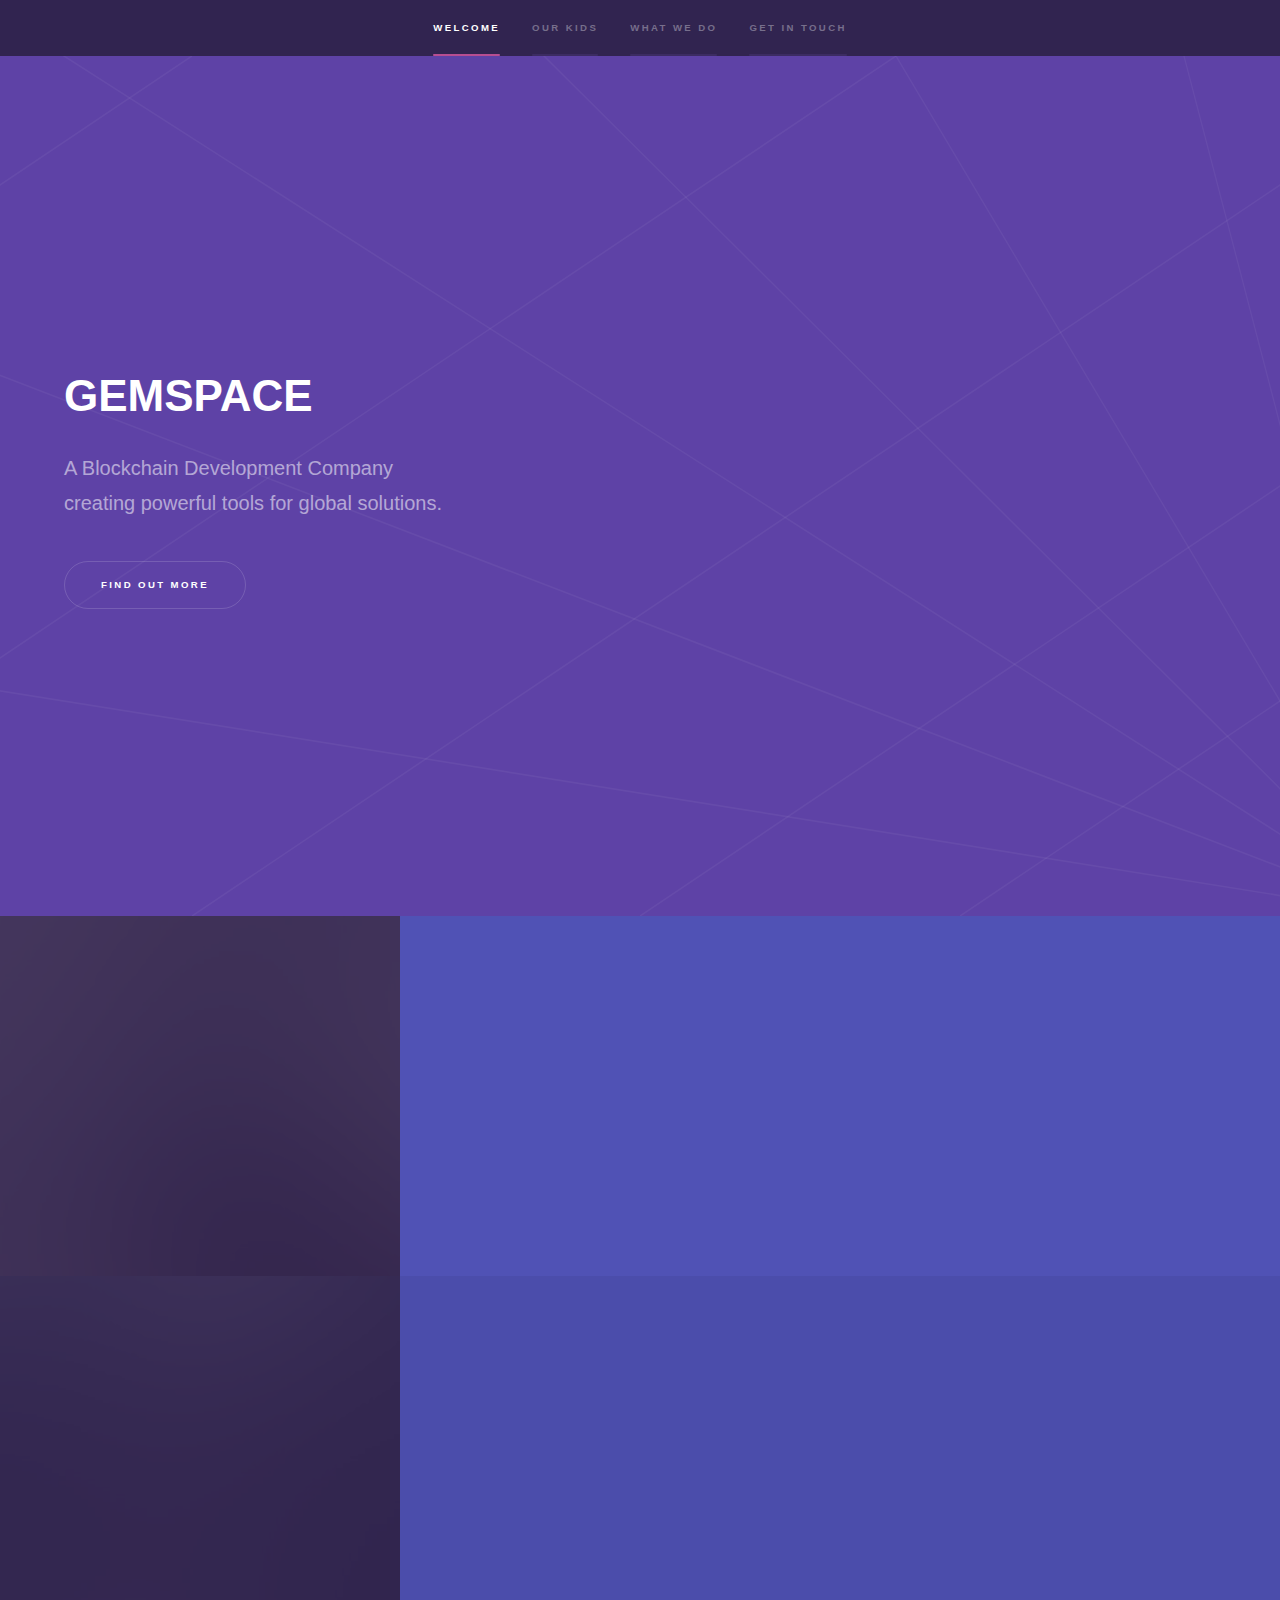
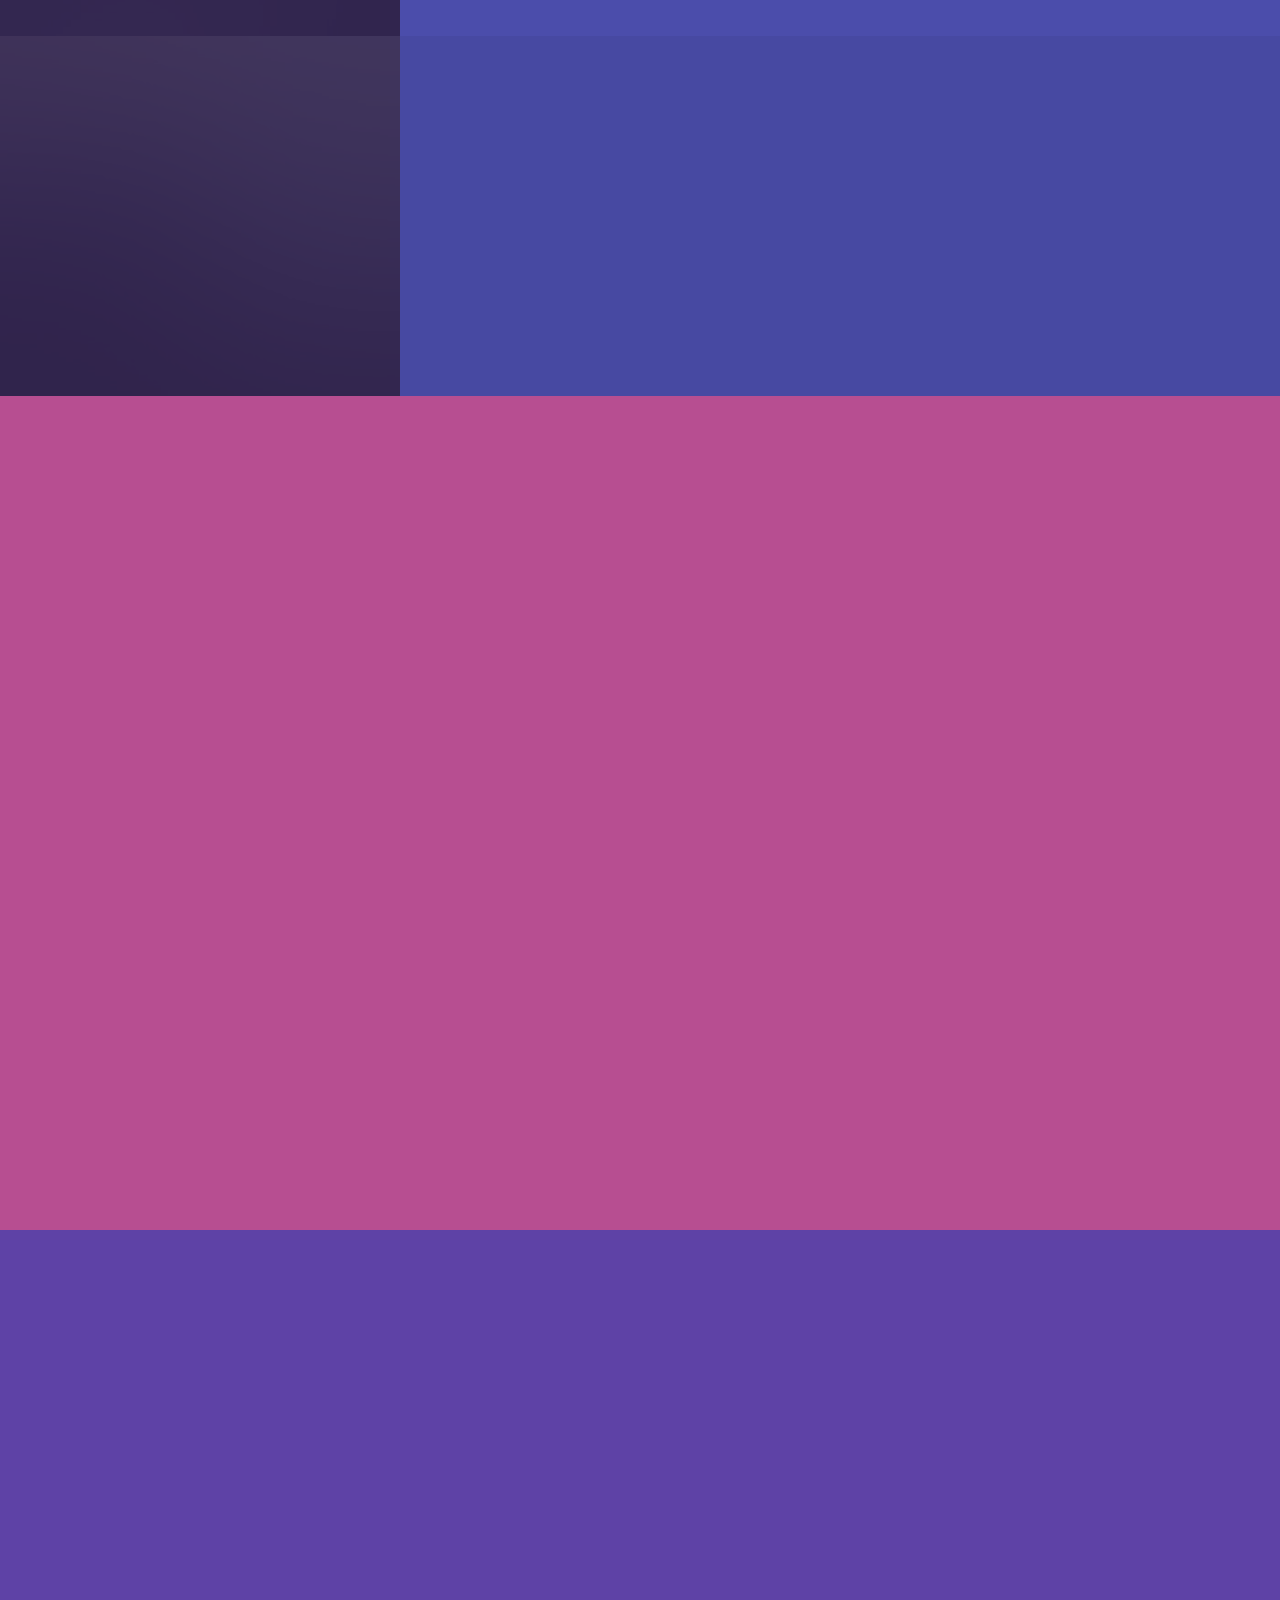
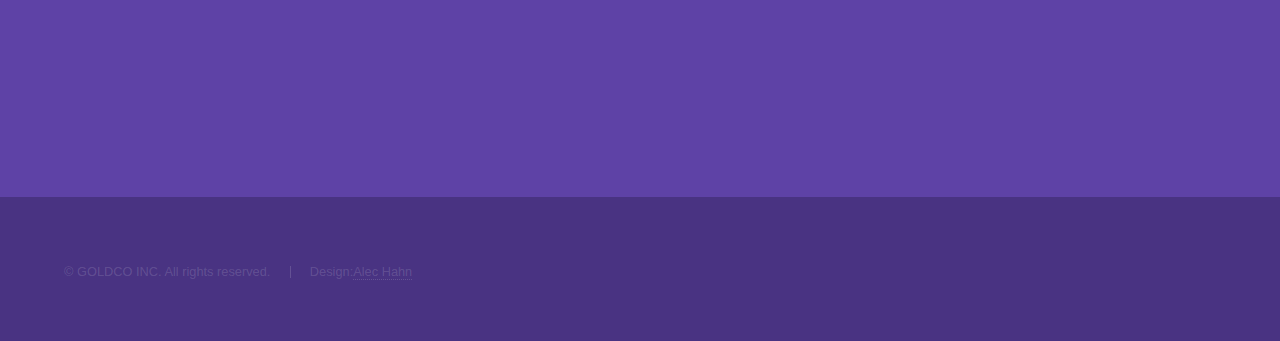
<file: index.html>
<!DOCTYPE HTML>
<html>
	<head>
		<title>GEMSPACE BLOCKCHAIN DEVELOPMENT COMPANY</title>
		<meta charset="utf-8" />
		<meta name="viewport" content="width=device-width, initial-scale=1" />
		<!--[if lte IE 8]><script src="assets/js/ie/html5shiv.js"></script><![endif]-->
		<link rel="stylesheet" href="assets/css/main.css" />
		<!--[if lte IE 9]><link rel="stylesheet" href="assets/css/ie9.css" /><![endif]-->
		<!--[if lte IE 8]><link rel="stylesheet" href="assets/css/ie8.css" /><![endif]-->
	</head>
	<body>

		<!-- Sidebar -->
			<section id="sidebar">
				<div class="inner">
					<nav>
						<ul>
							<li><a href="#intro">Welcome</a></li>
							<li><a href="#one">Our kids</a></li>
							<li><a href="#two">What we do</a></li>
							<li><a href="#three">Get in touch</a></li>
						</ul>
					</nav>
				</div>
			</section>

		<!-- Wrapper -->
			<div id="wrapper">

				<!-- Intro -->
					<section id="intro" class="wrapper style1 fullscreen fade-up">
						<div class="inner">
							<h1>GEMSPACE</h1>
							<p>A Blockchain Development Company<br />
							creating powerful tools for global solutions.</p>
							<ul class="actions">
								<li><a href="#one" class="button scrolly">Find out more</a></li>
							</ul>
						</div>
					</section>

				<!-- One -->
					<section id="one" class="wrapper style2 spotlights">
						<section>
							<a href="#" class="image"><img src="images/pic01.jpg" alt="" data-position="center center" /></a>
							<div class="content">
								<div class="inner">
									<h2>Gemspace - Wallstreet for the rest of us.</h2>
									<p>A plugin that enables you to buy stock instead of perks.</p>
								</div>
							</div>
						</section>
						<section>
							<a href="#" class="image"><img src="images/pic02.jpg" alt="" data-position="top center" /></a>
							<div class="content">
								<div class="inner">
									<h2>SolidVote - Voting Recordation System</h2>
									<p>A method of electronically recording, submitting, securing, tabulating and verifying
voting results in real time, and providing for real-time 3rd-party oversight and
documentation of the same.</p>
									<ul class="actions">
										<li><a href="http://democracycounts.github.io/solidvote.html" class="button">Learn more</a></li>
									</ul>
								</div>
							</div>
						</section>
						<section>
							<a href="#" class="image"><img src="images/pic03.jpg" alt="" data-position="25% 25%" /></a>
							<div class="content">
								<div class="inner">
									<h2>Simplicity Kiosk</h2>
									<p>A small footprint, lightweight, low-cost and open souce ATM or multipuropose Kiosk.</p>
									<ul class="actions">
										<li><a href="http://simplicity-kiosk.com" class="button">Learn more</a></li>
									</ul>
								</div>
							</div>
						</section>
					</section>

				<!-- Two -->
					<section id="two" class="wrapper style3 fade-up">
						<div class="inner">
							<h2>What we do</h2>
							<p>We have an extremley talented and international team coming from a manifold of areas.</p>
							<div class="features">
								<section>
									<span class="icon major fa-code"></span>
									<h3>Coding</h3>
									<p>Imaginaton is the limit.</p>
								</section>
								<section>
									<span class="icon major fa-lock"></span>
									<h3>Security</h3>
									<p>Secure, robust and scalable systems.</p>
								</section>
								<section>
									<span class="icon major fa-cog"></span>
									<h3>Development</h3>
									<p>Give us six hours to chop down a tree and we will spend the first four sharpening the axe.</p>
								</section>
								<section>
									<span class="icon major fa-desktop"></span>
									<h3>Frontend</h3>
									<p>Design is a constant challenge to balance comfort with luxe, the practical with the desirable.</p>
								</section>
								<section>
									<span class="icon major fa-chain"></span>
									<h3>Connections</h3>
									<p>Eventually everything connects - people, ideas, objects. The quality of the connections is the key to quality per se. We have many quality connections.</p>
								</section>
								<section>
									<span class="icon major fa-diamond"></span>
									<h3>GEMSPACE</h3>
									<p>There are little gems all around us that can hold glimmers of inspiration.</p>
								</section>
							</div>
						</div>
					</section>

				<!-- Three -->
					<section id="three" class="wrapper style1 fade-up">
						<div class="inner">
							<h2>Get in touch</h2>
							<div class="split style1">
								<section>
									<form method="post" action="#">
										<div class="field half first">
											<label for="name">Name</label>
											<input type="text" name="name" id="name" />
										</div>
										<div class="field half">
											<label for="email">Email</label>
											<input type="text" name="email" id="email" />
										</div>
										<div class="field">
											<label for="message">Message</label>
											<textarea name="message" id="message" rows="5"></textarea>
										</div>
										<ul class="actions">
											<li><a href="" class="button submit">Send Message</a></li>
										</ul>
									</form>
								</section>
								<section>
									<ul class="contact">
										<li>
											<h3>Address</h3>
											<span>416 West San Ysidro Blvd., #L217,  <br />
											 San Ysidro, CA<br />
											 USA</span>
										</li>
										<li>
											<h3>Email</h3>
											<a href="#">contact@gemspace.net</a>
										</li>
										<li>
											<h3>Phone</h3>
											<span>+1 855 43 2 44 42</span>
										</li>
							<!--			<li>
											<h3>Social</h3>
											<ul class="icons">
												<li><a href="#" class="fa-twitter"><span class="label">Twitter</span></a></li>
												<li><a href="#" class="fa-facebook"><span class="label">Facebook</span></a></li>
												<li><a href="#" class="fa-github"><span class="label">GitHub</span></a></li>
												<li><a href="#" class="fa-instagram"><span class="label">Instagram</span></a></li>
												<li><a href="#" class="fa-linkedin"><span class="label">LinkedIn</span></a></li>
											</ul>
										</li>                                                                                                 -->
									</ul>
								</section>
							</div>
						</div>
					</section>

			</div>

		<!-- Footer -->
			<footer id="footer" class="wrapper style1-alt">
				<div class="inner">
					<ul class="menu">
						<li>&copy; GOLDCO INC. All rights reserved.</li><li>Design:<a href="http://alechahn.de">Alec Hahn</a></li>
					</ul>
				</div>
			</footer>

		<!-- Scripts -->
			<script src="assets/js/jquery.min.js"></script>
			<script src="assets/js/jquery.scrollex.min.js"></script>
			<script src="assets/js/jquery.scrolly.min.js"></script>
			<script src="assets/js/skel.min.js"></script>
			<script src="assets/js/util.js"></script>
			<!--[if lte IE 8]><script src="assets/js/ie/respond.min.js"></script><![endif]-->
			<script src="assets/js/main.js"></script>

	</body>
</html>
</file>
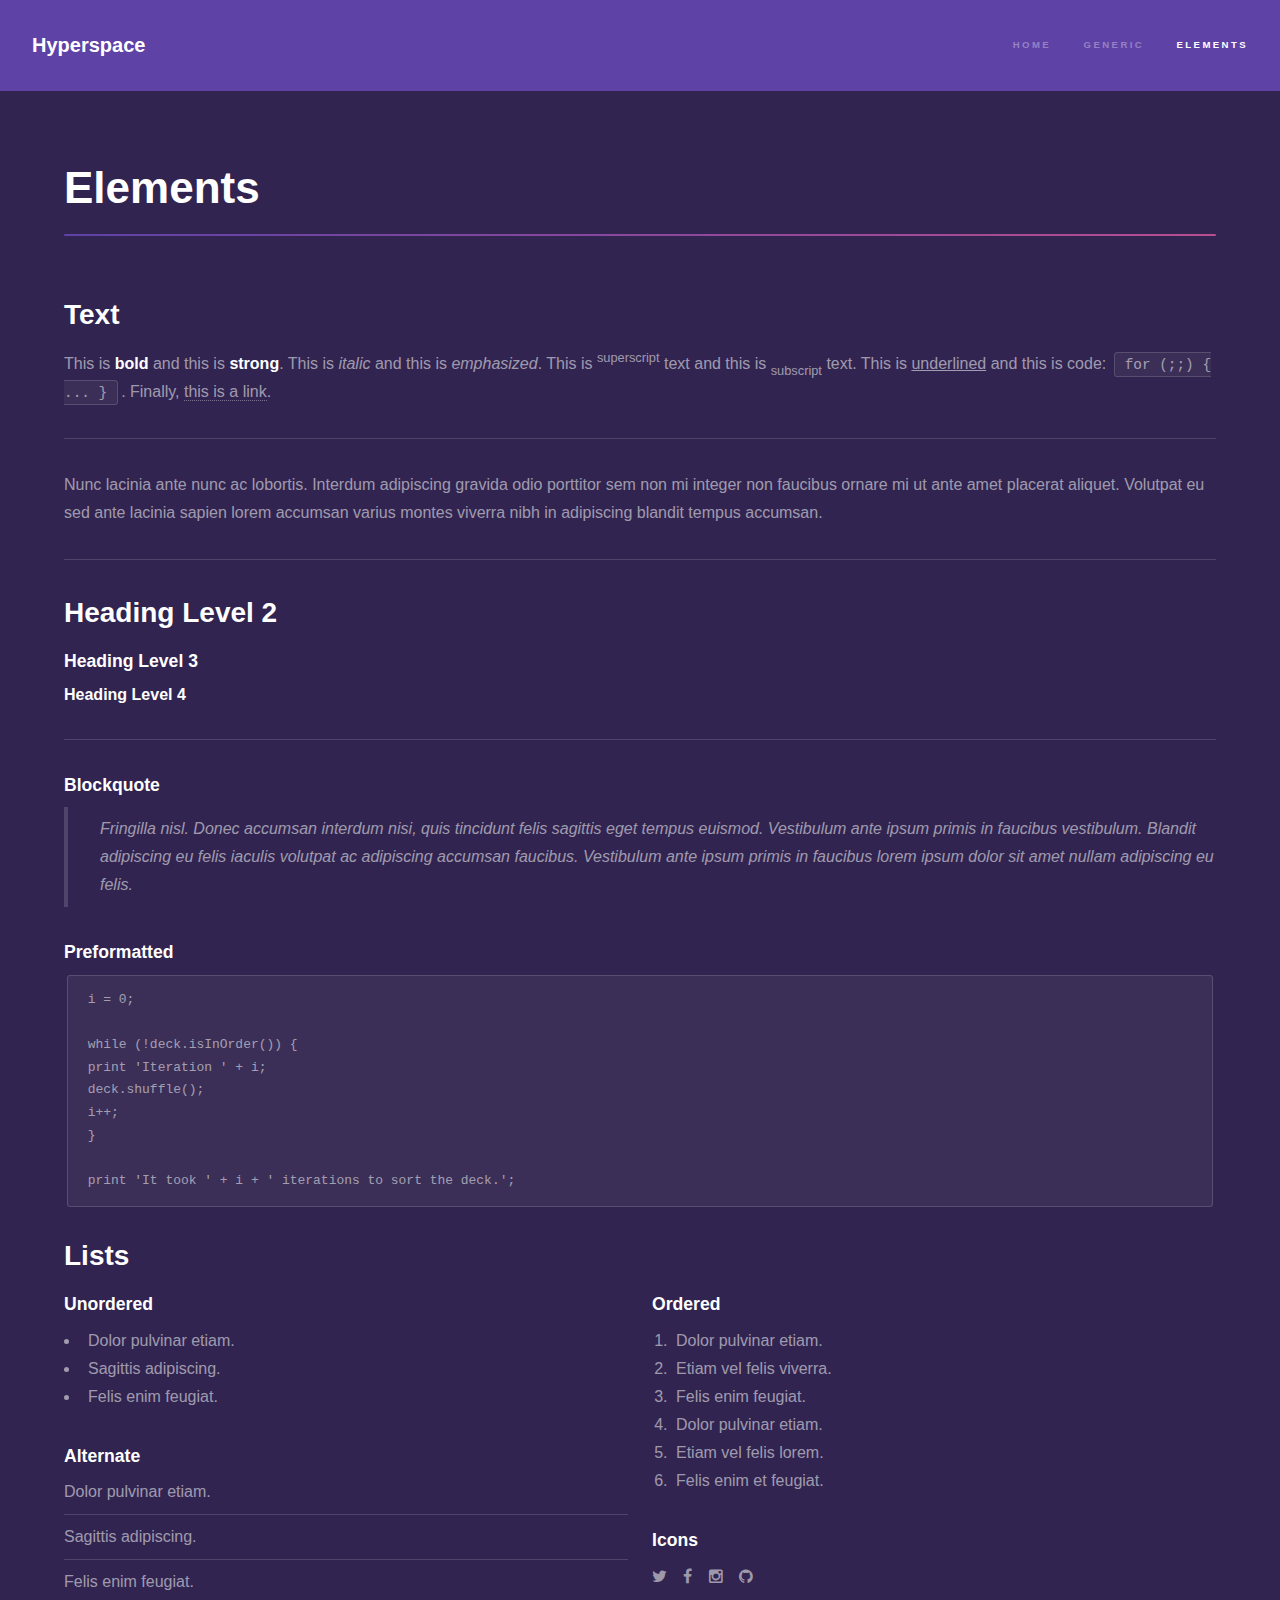
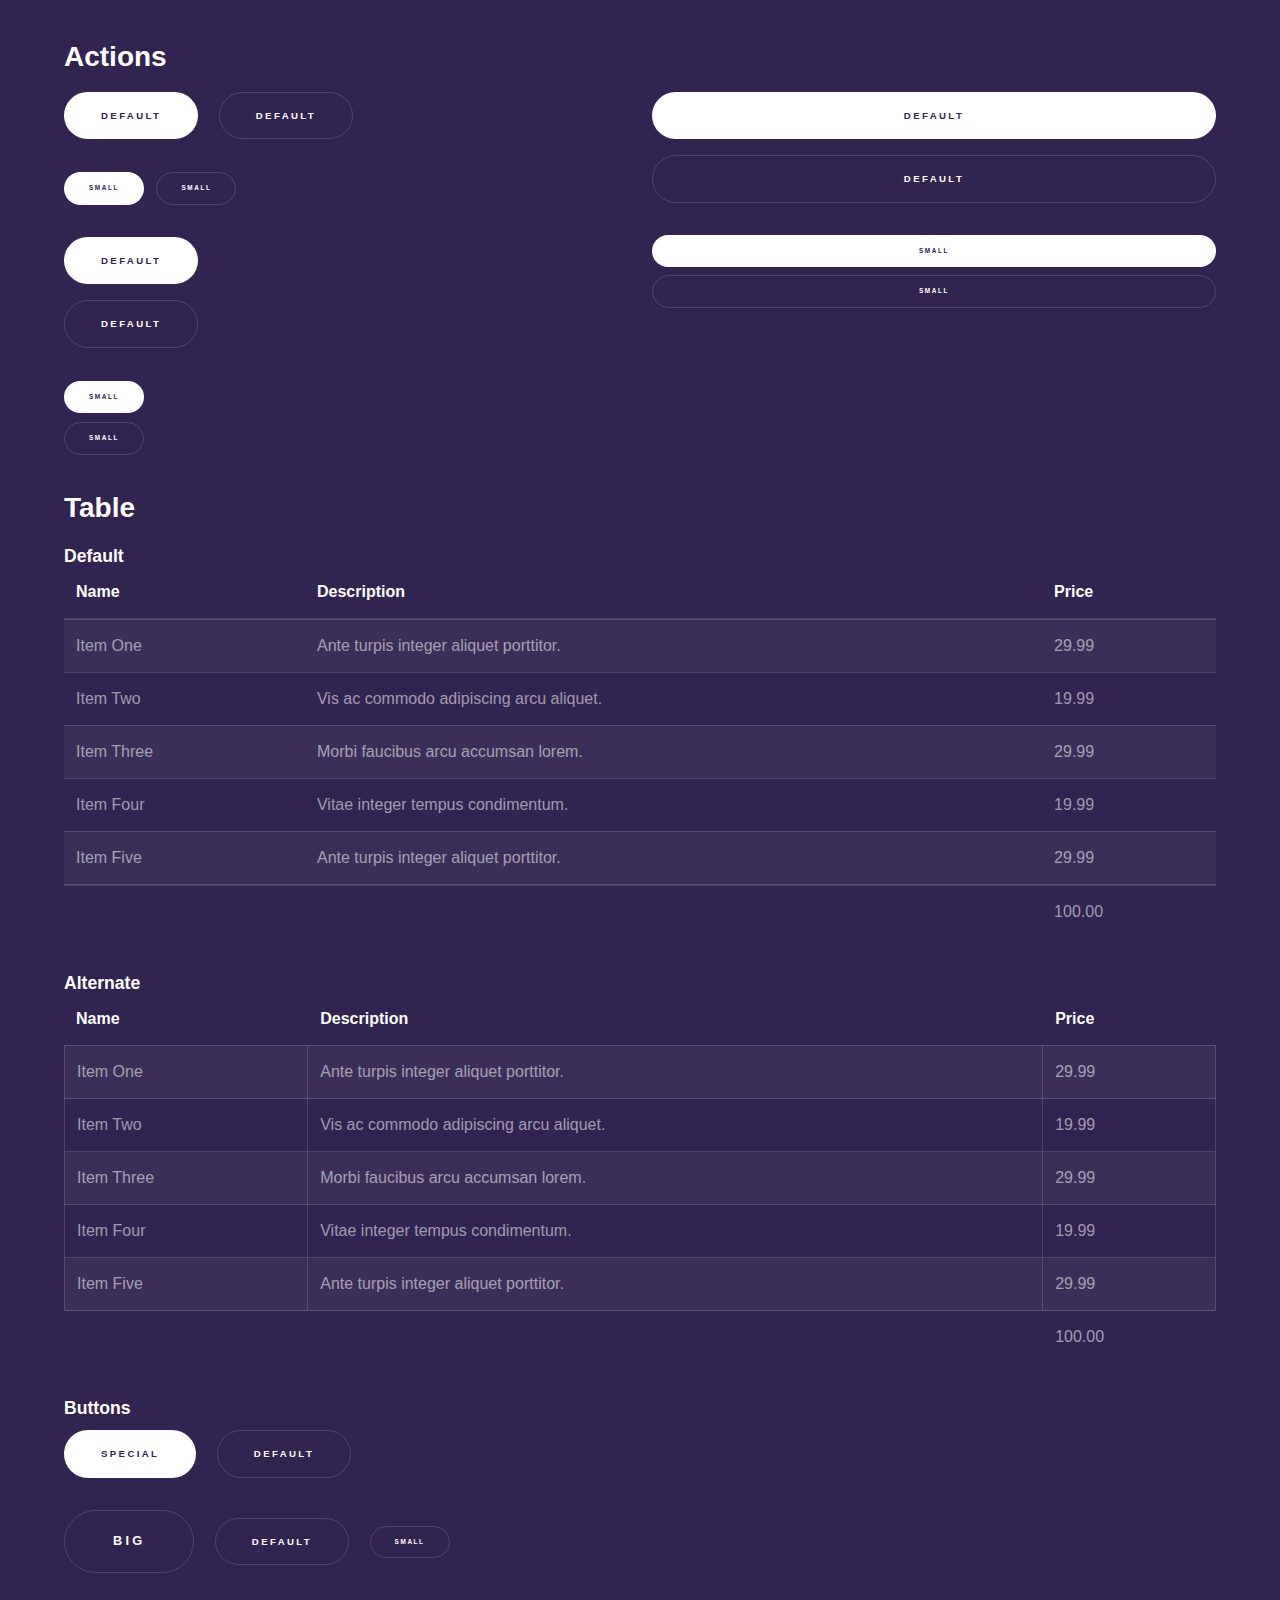
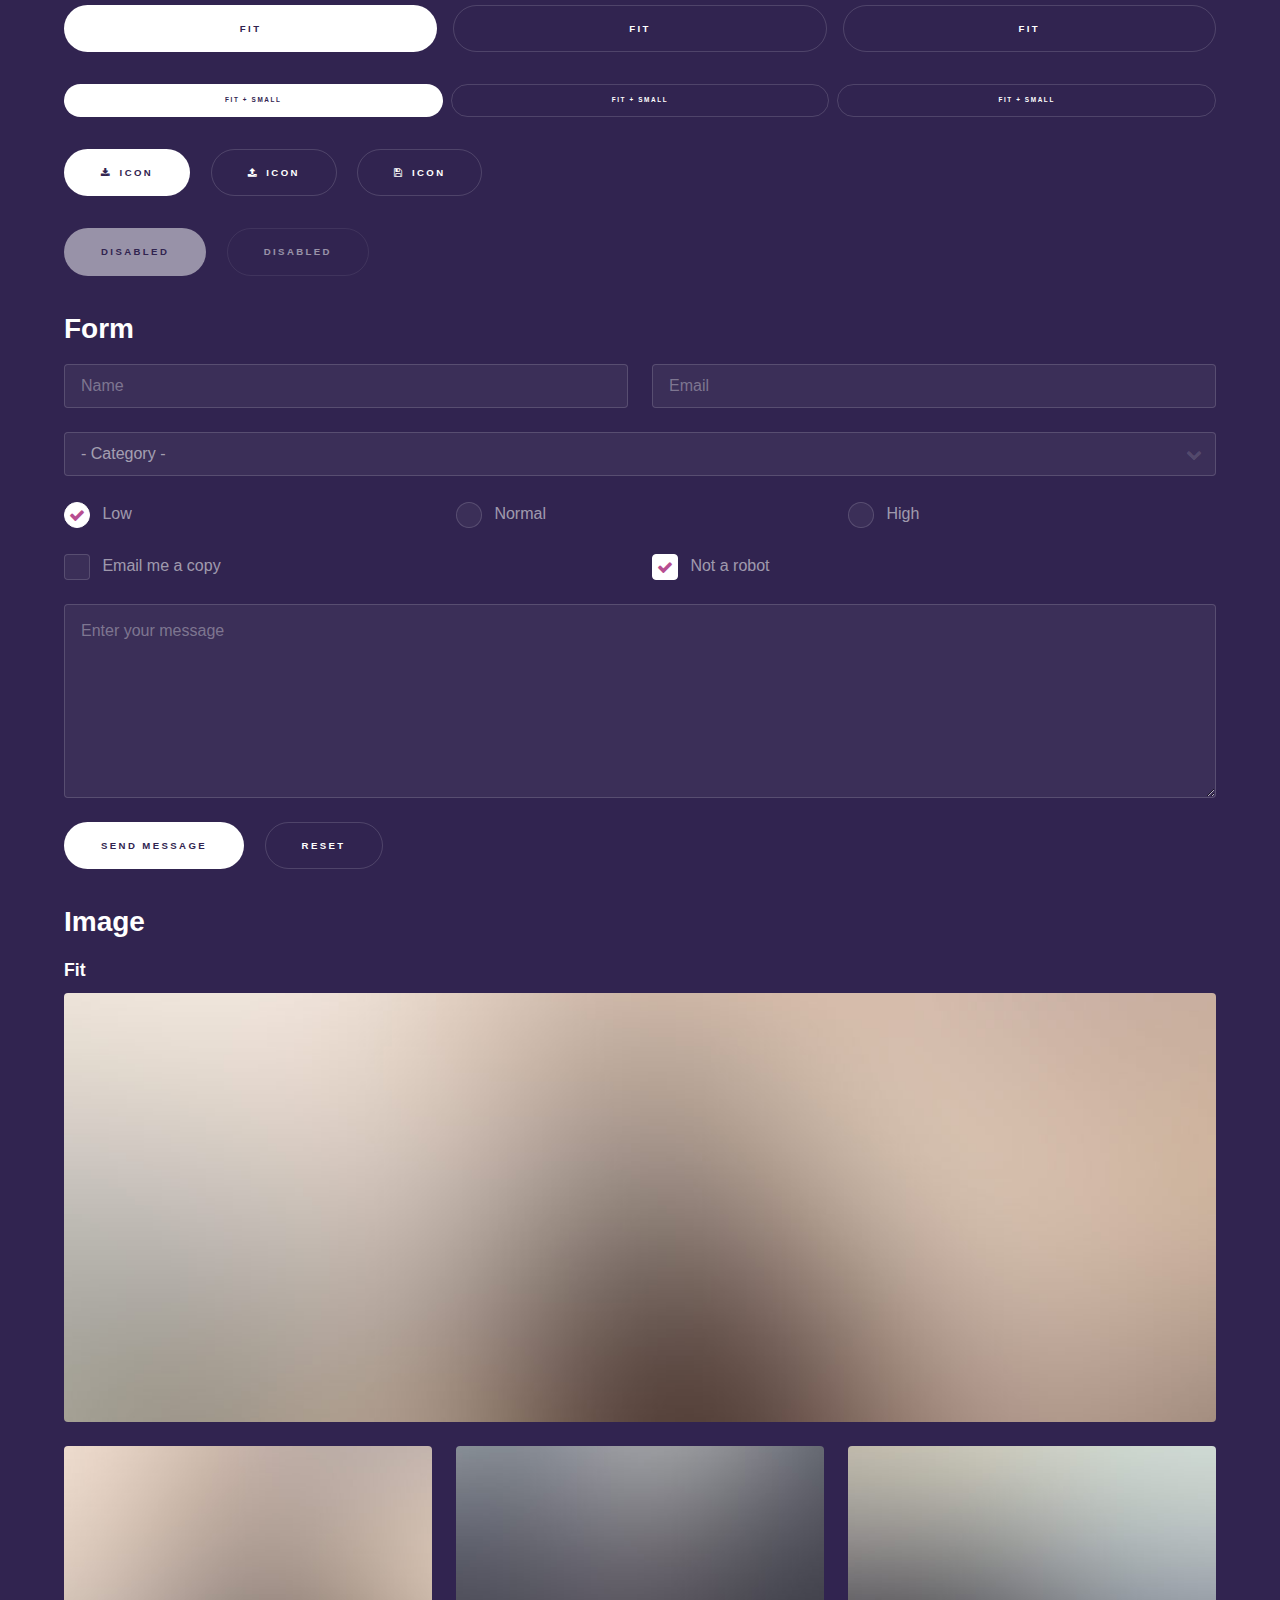
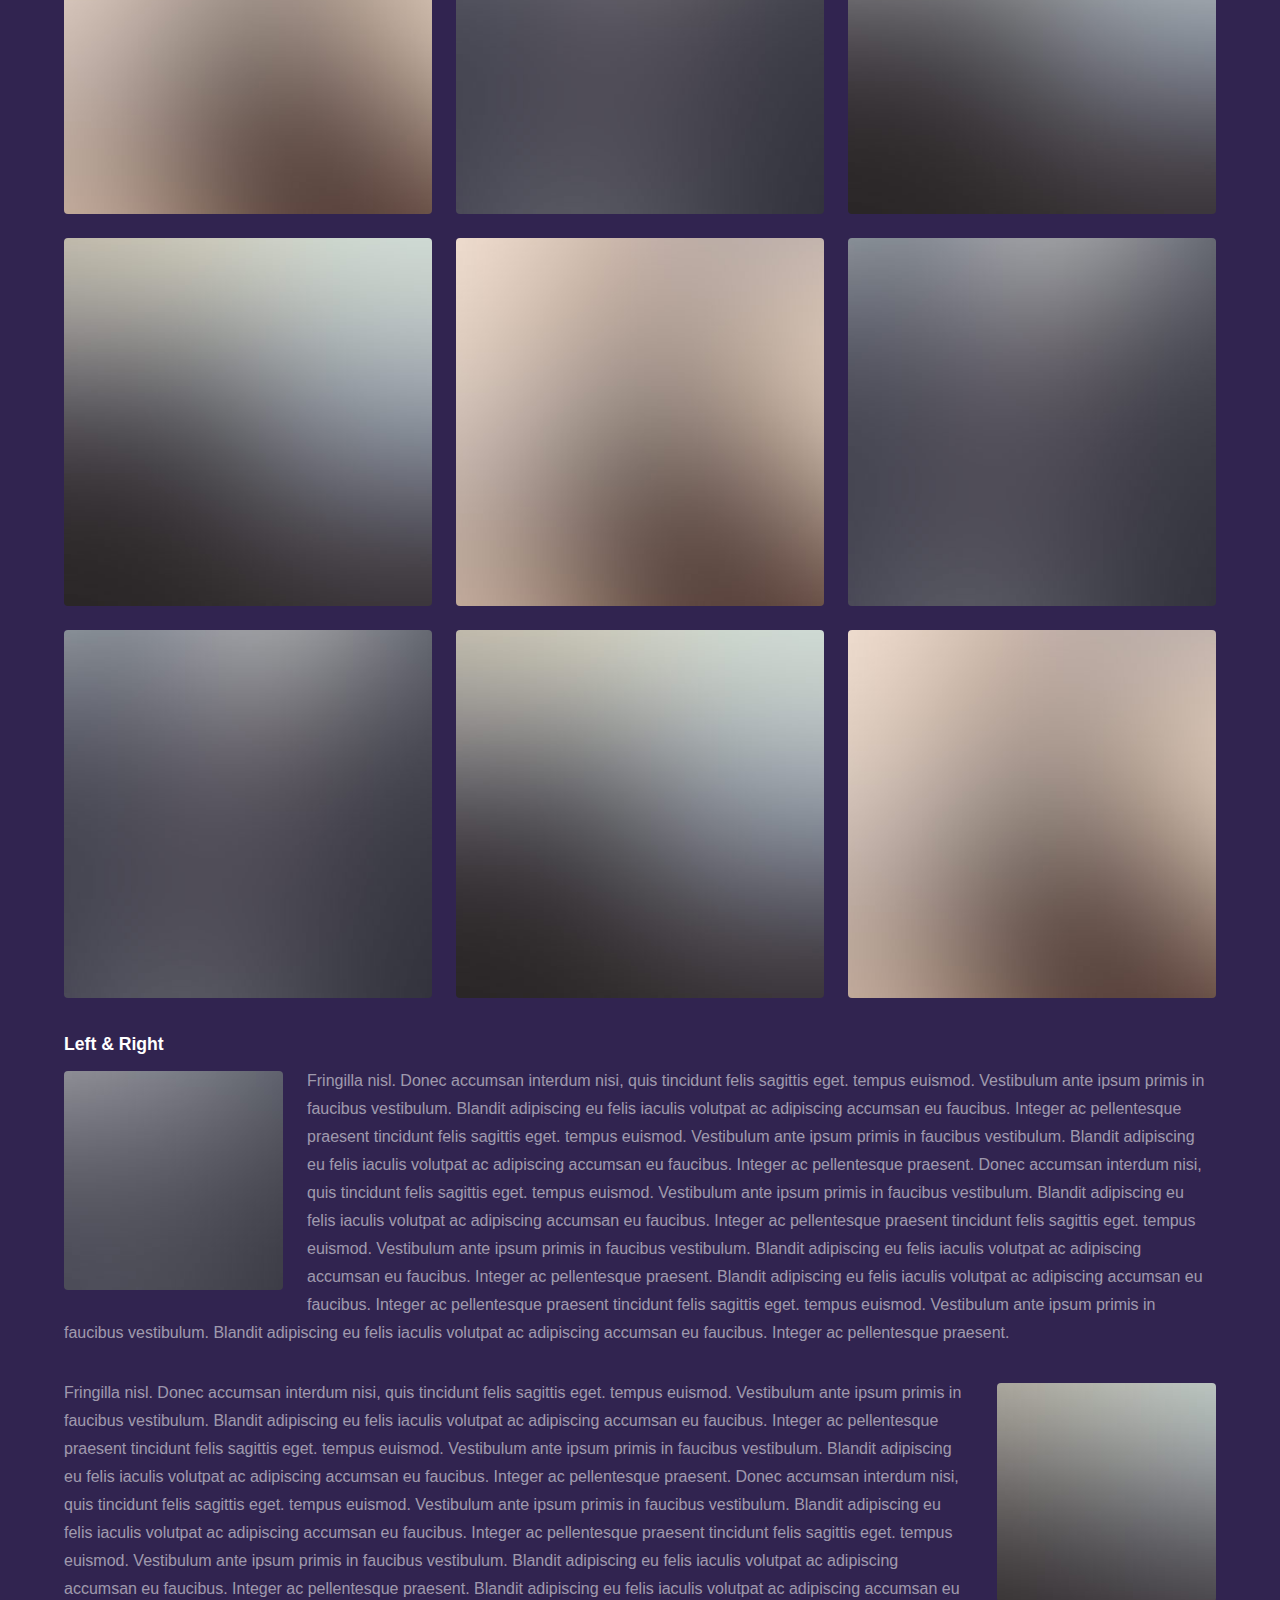
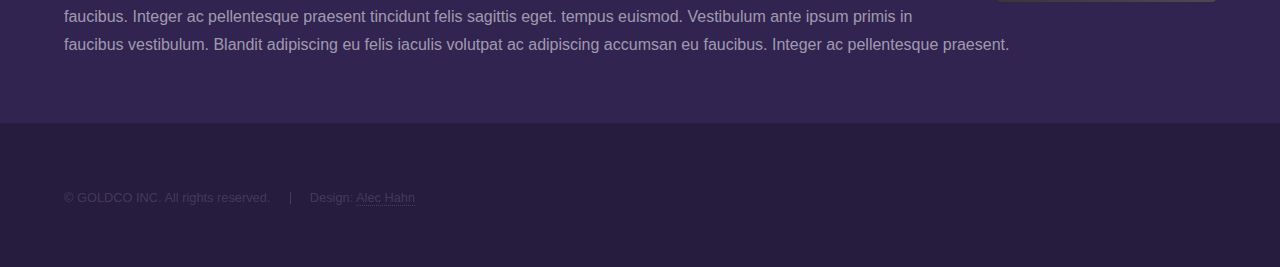
<file: elements.html>
<!DOCTYPE HTML>
<!--
	Free for personal and commercial use under the CCA 3.0 license
-->
<html>
	<head>
		<title>Elements</title>
		<meta charset="utf-8" />
		<meta name="viewport" content="width=device-width, initial-scale=1" />
		<!--[if lte IE 8]><script src="assets/js/ie/html5shiv.js"></script><![endif]-->
		<link rel="stylesheet" href="assets/css/main.css" />
		<!--[if lte IE 9]><link rel="stylesheet" href="assets/css/ie9.css" /><![endif]-->
		<!--[if lte IE 8]><link rel="stylesheet" href="assets/css/ie8.css" /><![endif]-->
	</head>
	<body>

		<!-- Header -->
			<header id="header">
				<a href="index.html" class="title">Hyperspace</a>
				<nav>
					<ul>
						<li><a href="index.html">Home</a></li>
						<li><a href="generic.html">Generic</a></li>
						<li><a href="elements.html"  class="active">Elements</a></li>
					</ul>
				</nav>
			</header>

		<!-- Wrapper -->
			<div id="wrapper">

				<!-- Main -->
					<section id="main" class="wrapper">
						<div class="inner">
							<h1 class="major">Elements</h1>

							<!-- Text -->
								<section>
									<h2>Text</h2>
									<p>This is <b>bold</b> and this is <strong>strong</strong>. This is <i>italic</i> and this is <em>emphasized</em>.
									This is <sup>superscript</sup> text and this is <sub>subscript</sub> text.
									This is <u>underlined</u> and this is code: <code>for (;;) { ... }</code>. Finally, <a href="#">this is a link</a>.</p>
									<hr />
									<p>Nunc lacinia ante nunc ac lobortis. Interdum adipiscing gravida odio porttitor sem non mi integer non faucibus ornare mi ut ante amet placerat aliquet. Volutpat eu sed ante lacinia sapien lorem accumsan varius montes viverra nibh in adipiscing blandit tempus accumsan.</p>
									<hr />
									<h2>Heading Level 2</h2>
									<h3>Heading Level 3</h3>
									<h4>Heading Level 4</h4>
									<hr />
									<h3>Blockquote</h3>
									<blockquote>Fringilla nisl. Donec accumsan interdum nisi, quis tincidunt felis sagittis eget tempus euismod. Vestibulum ante ipsum primis in faucibus vestibulum. Blandit adipiscing eu felis iaculis volutpat ac adipiscing accumsan faucibus. Vestibulum ante ipsum primis in faucibus lorem ipsum dolor sit amet nullam adipiscing eu felis.</blockquote>
									<h3>Preformatted</h3>
									<pre><code>i = 0;

while (!deck.isInOrder()) {
print 'Iteration ' + i;
deck.shuffle();
i++;
}

print 'It took ' + i + ' iterations to sort the deck.';</code></pre>
								</section>

							<!-- Lists -->
								<section>
									<h2>Lists</h2>
									<div class="row">
										<div class="6u 12u$(medium)">
											<h3>Unordered</h3>
											<ul>
												<li>Dolor pulvinar etiam.</li>
												<li>Sagittis adipiscing.</li>
												<li>Felis enim feugiat.</li>
											</ul>
											<h3>Alternate</h3>
											<ul class="alt">
												<li>Dolor pulvinar etiam.</li>
												<li>Sagittis adipiscing.</li>
												<li>Felis enim feugiat.</li>
											</ul>
										</div>
										<div class="6u$ 12u$(medium)">
											<h3>Ordered</h3>
											<ol>
												<li>Dolor pulvinar etiam.</li>
												<li>Etiam vel felis viverra.</li>
												<li>Felis enim feugiat.</li>
												<li>Dolor pulvinar etiam.</li>
												<li>Etiam vel felis lorem.</li>
												<li>Felis enim et feugiat.</li>
											</ol>
											<h3>Icons</h3>
											<ul class="icons">
												<li><a href="#" class="icon fa-twitter"><span class="label">Twitter</span></a></li>
												<li><a href="#" class="icon fa-facebook"><span class="label">Facebook</span></a></li>
												<li><a href="#" class="icon fa-instagram"><span class="label">Instagram</span></a></li>
												<li><a href="#" class="icon fa-github"><span class="label">Github</span></a></li>
											</ul>
										</div>
									</div>
									<h2>Actions</h2>
									<div class="row">
										<div class="6u 12u$(medium)">
											<ul class="actions">
												<li><a href="#" class="button special">Default</a></li>
												<li><a href="#" class="button">Default</a></li>
											</ul>
											<ul class="actions small">
												<li><a href="#" class="button special small">Small</a></li>
												<li><a href="#" class="button small">Small</a></li>
											</ul>
											<ul class="actions vertical">
												<li><a href="#" class="button special">Default</a></li>
												<li><a href="#" class="button">Default</a></li>
											</ul>
											<ul class="actions vertical small">
												<li><a href="#" class="button special small">Small</a></li>
												<li><a href="#" class="button small">Small</a></li>
											</ul>
										</div>
										<div class="6u 12u$(medium)">
											<ul class="actions vertical">
												<li><a href="#" class="button special fit">Default</a></li>
												<li><a href="#" class="button fit">Default</a></li>
											</ul>
											<ul class="actions vertical small">
												<li><a href="#" class="button special small fit">Small</a></li>
												<li><a href="#" class="button small fit">Small</a></li>
											</ul>
										</div>
									</div>
								</section>

							<!-- Table -->
								<section>
									<h2>Table</h2>
									<h3>Default</h3>
									<div class="table-wrapper">
										<table>
											<thead>
												<tr>
													<th>Name</th>
													<th>Description</th>
													<th>Price</th>
												</tr>
											</thead>
											<tbody>
												<tr>
													<td>Item One</td>
													<td>Ante turpis integer aliquet porttitor.</td>
													<td>29.99</td>
												</tr>
												<tr>
													<td>Item Two</td>
													<td>Vis ac commodo adipiscing arcu aliquet.</td>
													<td>19.99</td>
												</tr>
												<tr>
													<td>Item Three</td>
													<td> Morbi faucibus arcu accumsan lorem.</td>
													<td>29.99</td>
												</tr>
												<tr>
													<td>Item Four</td>
													<td>Vitae integer tempus condimentum.</td>
													<td>19.99</td>
												</tr>
												<tr>
													<td>Item Five</td>
													<td>Ante turpis integer aliquet porttitor.</td>
													<td>29.99</td>
												</tr>
											</tbody>
											<tfoot>
												<tr>
													<td colspan="2"></td>
													<td>100.00</td>
												</tr>
											</tfoot>
										</table>
									</div>

									<h3>Alternate</h3>
									<div class="table-wrapper">
										<table class="alt">
											<thead>
												<tr>
													<th>Name</th>
													<th>Description</th>
													<th>Price</th>
												</tr>
											</thead>
											<tbody>
												<tr>
													<td>Item One</td>
													<td>Ante turpis integer aliquet porttitor.</td>
													<td>29.99</td>
												</tr>
												<tr>
													<td>Item Two</td>
													<td>Vis ac commodo adipiscing arcu aliquet.</td>
													<td>19.99</td>
												</tr>
												<tr>
													<td>Item Three</td>
													<td> Morbi faucibus arcu accumsan lorem.</td>
													<td>29.99</td>
												</tr>
												<tr>
													<td>Item Four</td>
													<td>Vitae integer tempus condimentum.</td>
													<td>19.99</td>
												</tr>
												<tr>
													<td>Item Five</td>
													<td>Ante turpis integer aliquet porttitor.</td>
													<td>29.99</td>
												</tr>
											</tbody>
											<tfoot>
												<tr>
													<td colspan="2"></td>
													<td>100.00</td>
												</tr>
											</tfoot>
										</table>
									</div>
								</section>

							<!-- Buttons -->
								<section>
									<h3>Buttons</h3>
									<ul class="actions">
										<li><a href="#" class="button special">Special</a></li>
										<li><a href="#" class="button">Default</a></li>
									</ul>
									<ul class="actions">
										<li><a href="#" class="button big">Big</a></li>
										<li><a href="#" class="button">Default</a></li>
										<li><a href="#" class="button small">Small</a></li>
									</ul>
									<ul class="actions fit">
										<li><a href="#" class="button special fit">Fit</a></li>
										<li><a href="#" class="button fit">Fit</a></li>
										<li><a href="#" class="button fit">Fit</a></li>
									</ul>
									<ul class="actions fit small">
										<li><a href="#" class="button special fit small">Fit + Small</a></li>
										<li><a href="#" class="button fit small">Fit + Small</a></li>
										<li><a href="#" class="button fit small">Fit + Small</a></li>
									</ul>
									<ul class="actions">
										<li><a href="#" class="button special icon fa-download">Icon</a></li>
										<li><a href="#" class="button icon fa-upload">Icon</a></li>
										<li><a href="#" class="button icon fa-save">Icon</a></li>
									</ul>
									<ul class="actions">
										<li><span class="button special disabled">Disabled</span></li>
										<li><span class="button disabled">Disabled</span></li>
									</ul>
								</section>

							<!-- Form -->
								<section>
									<h2>Form</h2>
									<form method="post" action="#">
										<div class="row uniform">
											<div class="6u 12u$(xsmall)">
												<input type="text" name="demo-name" id="demo-name" value="" placeholder="Name" />
											</div>
											<div class="6u$ 12u$(xsmall)">
												<input type="email" name="demo-email" id="demo-email" value="" placeholder="Email" />
											</div>
											<div class="12u$">
												<div class="select-wrapper">
													<select name="demo-category" id="demo-category">
														<option value="">- Category -</option>
														<option value="1">Manufacturing</option>
														<option value="1">Shipping</option>
														<option value="1">Administration</option>
														<option value="1">Human Resources</option>
													</select>
												</div>
											</div>
											<div class="4u 12u$(small)">
												<input type="radio" id="demo-priority-low" name="demo-priority" checked>
												<label for="demo-priority-low">Low</label>
											</div>
											<div class="4u 12u$(small)">
												<input type="radio" id="demo-priority-normal" name="demo-priority">
												<label for="demo-priority-normal">Normal</label>
											</div>
											<div class="4u$ 12u$(small)">
												<input type="radio" id="demo-priority-high" name="demo-priority">
												<label for="demo-priority-high">High</label>
											</div>
											<div class="6u 12u$(small)">
												<input type="checkbox" id="demo-copy" name="demo-copy">
												<label for="demo-copy">Email me a copy</label>
											</div>
											<div class="6u$ 12u$(small)">
												<input type="checkbox" id="demo-human" name="demo-human" checked>
												<label for="demo-human">Not a robot</label>
											</div>
											<div class="12u$">
												<textarea name="demo-message" id="demo-message" placeholder="Enter your message" rows="6"></textarea>
											</div>
											<div class="12u$">
												<ul class="actions">
													<li><input type="submit" value="Send Message" class="special" /></li>
													<li><input type="reset" value="Reset" /></li>
												</ul>
											</div>
										</div>
									</form>
								</section>

							<!-- Image -->
								<section>
									<h2>Image</h2>
									<h3>Fit</h3>
									<div class="box alt">
										<div class="row uniform">
											<div class="12u$"><span class="image fit"><img src="images/pic04.jpg" alt="" /></span></div>
											<div class="4u"><span class="image fit"><img src="images/pic01.jpg" alt="" /></span></div>
											<div class="4u"><span class="image fit"><img src="images/pic02.jpg" alt="" /></span></div>
											<div class="4u$"><span class="image fit"><img src="images/pic03.jpg" alt="" /></span></div>
											<div class="4u"><span class="image fit"><img src="images/pic03.jpg" alt="" /></span></div>
											<div class="4u"><span class="image fit"><img src="images/pic01.jpg" alt="" /></span></div>
											<div class="4u$"><span class="image fit"><img src="images/pic02.jpg" alt="" /></span></div>
											<div class="4u"><span class="image fit"><img src="images/pic02.jpg" alt="" /></span></div>
											<div class="4u"><span class="image fit"><img src="images/pic03.jpg" alt="" /></span></div>
											<div class="4u$"><span class="image fit"><img src="images/pic01.jpg" alt="" /></span></div>
										</div>
									</div>
									<h3>Left &amp; Right</h3>
									<p><span class="image left"><img src="images/pic05.jpg" alt="" /></span>Fringilla nisl. Donec accumsan interdum nisi, quis tincidunt felis sagittis eget. tempus euismod. Vestibulum ante ipsum primis in faucibus vestibulum. Blandit adipiscing eu felis iaculis volutpat ac adipiscing accumsan eu faucibus. Integer ac pellentesque praesent tincidunt felis sagittis eget. tempus euismod. Vestibulum ante ipsum primis in faucibus vestibulum. Blandit adipiscing eu felis iaculis volutpat ac adipiscing accumsan eu faucibus. Integer ac pellentesque praesent. Donec accumsan interdum nisi, quis tincidunt felis sagittis eget. tempus euismod. Vestibulum ante ipsum primis in faucibus vestibulum. Blandit adipiscing eu felis iaculis volutpat ac adipiscing accumsan eu faucibus. Integer ac pellentesque praesent tincidunt felis sagittis eget. tempus euismod. Vestibulum ante ipsum primis in faucibus vestibulum. Blandit adipiscing eu felis iaculis volutpat ac adipiscing accumsan eu faucibus. Integer ac pellentesque praesent. Blandit adipiscing eu felis iaculis volutpat ac adipiscing accumsan eu faucibus. Integer ac pellentesque praesent tincidunt felis sagittis eget. tempus euismod. Vestibulum ante ipsum primis in faucibus vestibulum. Blandit adipiscing eu felis iaculis volutpat ac adipiscing accumsan eu faucibus. Integer ac pellentesque praesent.</p>
									<p><span class="image right"><img src="images/pic06.jpg" alt="" /></span>Fringilla nisl. Donec accumsan interdum nisi, quis tincidunt felis sagittis eget. tempus euismod. Vestibulum ante ipsum primis in faucibus vestibulum. Blandit adipiscing eu felis iaculis volutpat ac adipiscing accumsan eu faucibus. Integer ac pellentesque praesent tincidunt felis sagittis eget. tempus euismod. Vestibulum ante ipsum primis in faucibus vestibulum. Blandit adipiscing eu felis iaculis volutpat ac adipiscing accumsan eu faucibus. Integer ac pellentesque praesent. Donec accumsan interdum nisi, quis tincidunt felis sagittis eget. tempus euismod. Vestibulum ante ipsum primis in faucibus vestibulum. Blandit adipiscing eu felis iaculis volutpat ac adipiscing accumsan eu faucibus. Integer ac pellentesque praesent tincidunt felis sagittis eget. tempus euismod. Vestibulum ante ipsum primis in faucibus vestibulum. Blandit adipiscing eu felis iaculis volutpat ac adipiscing accumsan eu faucibus. Integer ac pellentesque praesent. Blandit adipiscing eu felis iaculis volutpat ac adipiscing accumsan eu faucibus. Integer ac pellentesque praesent tincidunt felis sagittis eget. tempus euismod. Vestibulum ante ipsum primis in faucibus vestibulum. Blandit adipiscing eu felis iaculis volutpat ac adipiscing accumsan eu faucibus. Integer ac pellentesque praesent.</p>
								</section>

						</div>
					</section>

			</div>

		<!-- Footer -->
			<footer id="footer" class="wrapper alt">
				<div class="inner">
					<ul class="menu">
						<li>&copy; GOLDCO INC. All rights reserved.</li><li>Design: <a href="http://alechahn.de">Alec Hahn</a></li>
					</ul>
				</div>
			</footer>

		<!-- Scripts -->
			<script src="assets/js/jquery.min.js"></script>
			<script src="assets/js/jquery.scrollex.min.js"></script>
			<script src="assets/js/jquery.scrolly.min.js"></script>
			<script src="assets/js/skel.min.js"></script>
			<script src="assets/js/util.js"></script>
			<!--[if lte IE 8]><script src="assets/js/ie/respond.min.js"></script><![endif]-->
			<script src="assets/js/main.js"></script>

	</body>
</html>
</file>
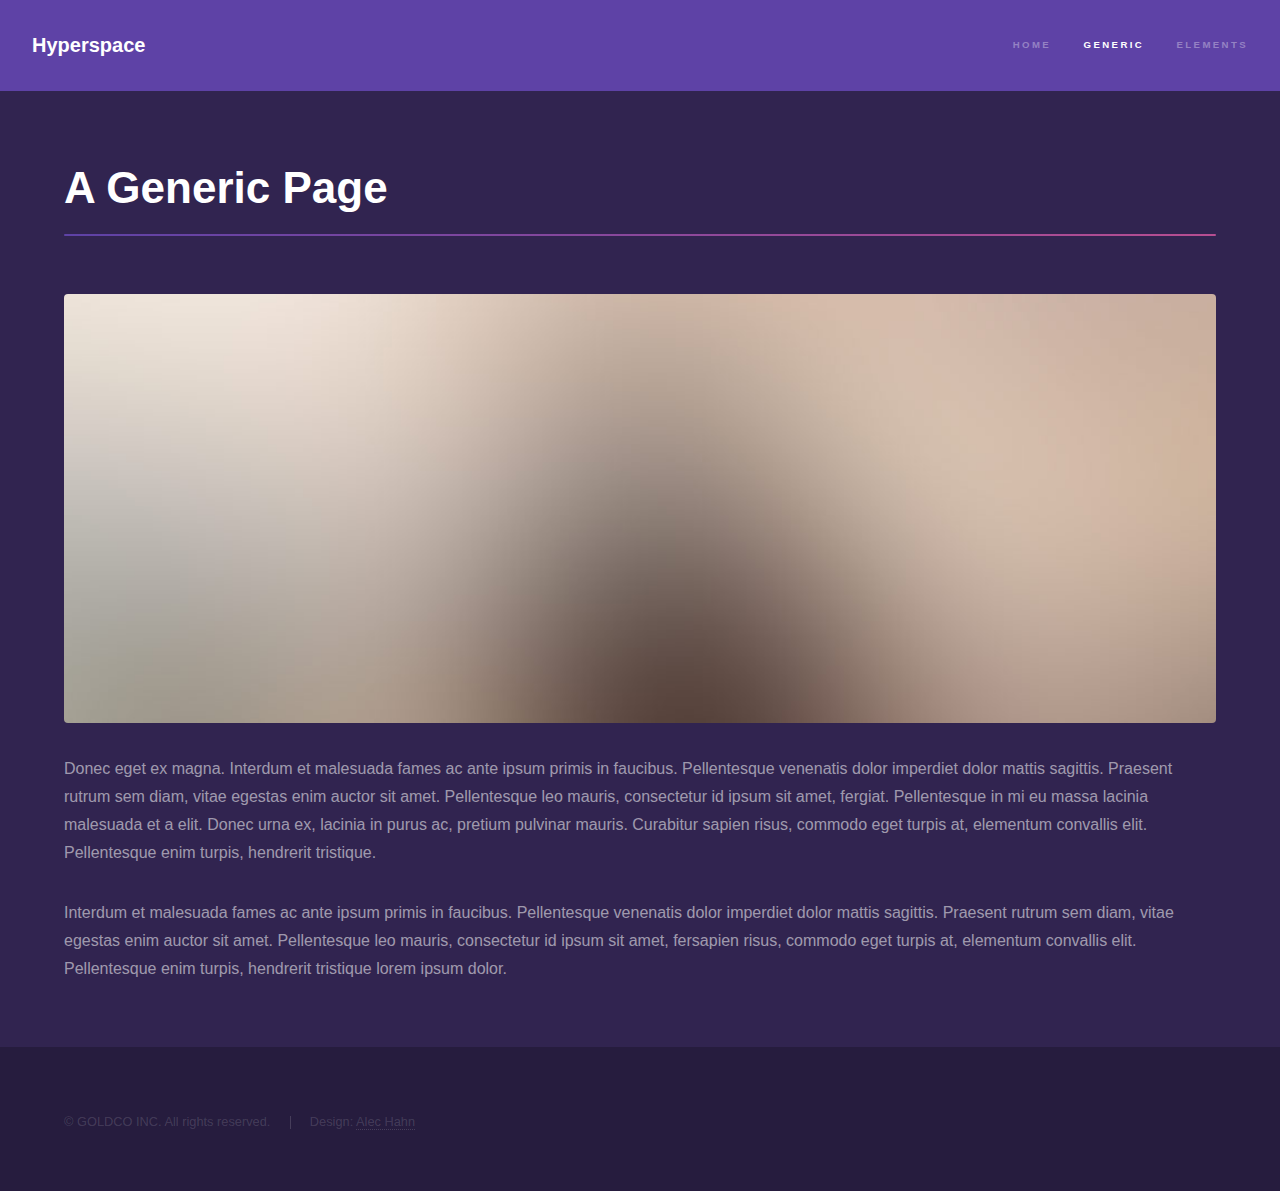
<file: generic.html>
<!DOCTYPE HTML>
<!--
	Free for personal and commercial use under the CCA 3.0 license
-->
<html>
	<head>
		<title>Generic</title>
		<meta charset="utf-8" />
		<meta name="viewport" content="width=device-width, initial-scale=1" />
		<!--[if lte IE 8]><script src="assets/js/ie/html5shiv.js"></script><![endif]-->
		<link rel="stylesheet" href="assets/css/main.css" />
		<!--[if lte IE 9]><link rel="stylesheet" href="assets/css/ie9.css" /><![endif]-->
		<!--[if lte IE 8]><link rel="stylesheet" href="assets/css/ie8.css" /><![endif]-->
	</head>
	<body>

		<!-- Header -->
			<header id="header">
				<a href="index.html" class="title">Hyperspace</a>
				<nav>
					<ul>
						<li><a href="index.html">Home</a></li>
						<li><a href="generic.html" class="active">Generic</a></li>
						<li><a href="elements.html">Elements</a></li>
					</ul>
				</nav>
			</header>

		<!-- Wrapper -->
			<div id="wrapper">

				<!-- Main -->
					<section id="main" class="wrapper">
						<div class="inner">
							<h1 class="major">A Generic Page</h1>
							<span class="image fit"><img src="images/pic04.jpg" alt="" /></span>
							<p>Donec eget ex magna. Interdum et malesuada fames ac ante ipsum primis in faucibus. Pellentesque venenatis dolor imperdiet dolor mattis sagittis. Praesent rutrum sem diam, vitae egestas enim auctor sit amet. Pellentesque leo mauris, consectetur id ipsum sit amet, fergiat. Pellentesque in mi eu massa lacinia malesuada et a elit. Donec urna ex, lacinia in purus ac, pretium pulvinar mauris. Curabitur sapien risus, commodo eget turpis at, elementum convallis elit. Pellentesque enim turpis, hendrerit tristique.</p>
							<p>Interdum et malesuada fames ac ante ipsum primis in faucibus. Pellentesque venenatis dolor imperdiet dolor mattis sagittis. Praesent rutrum sem diam, vitae egestas enim auctor sit amet. Pellentesque leo mauris, consectetur id ipsum sit amet, fersapien risus, commodo eget turpis at, elementum convallis elit. Pellentesque enim turpis, hendrerit tristique lorem ipsum dolor.</p>
						</div>
					</section>

			</div>

		<!-- Footer -->
			<footer id="footer" class="wrapper alt">
				<div class="inner">
					<ul class="menu">
						<li>&copy; GOLDCO INC. All rights reserved.</li><li>Design: <a href="http://alechahn.de">Alec Hahn</a></li>
					</ul>
				</div>
			</footer>

		<!-- Scripts -->
			<script src="assets/js/jquery.min.js"></script>
			<script src="assets/js/jquery.scrollex.min.js"></script>
			<script src="assets/js/jquery.scrolly.min.js"></script>
			<script src="assets/js/skel.min.js"></script>
			<script src="assets/js/util.js"></script>
			<!--[if lte IE 8]><script src="assets/js/ie/respond.min.js"></script><![endif]-->
			<script src="assets/js/main.js"></script>

	</body>
</html>
</file>
<file: assets/css/ie9.css>
/*
	Free for personal and commercial use under the CCA 3.0 license
*/

/* Type */

	h1.major:after {
		background: #b74e91;
	}

/* Wrapper */

	.wrapper.fullscreen {
		min-height: 0;
		padding-bottom: 6em;
		padding-top: 6em;
	}

		body.is-ie .wrapper.fullscreen {
			height: auto;
		}

/* Spotlights */

	.spotlights > section {
		padding-left: 20em;
		position: relative;
	}

		.spotlights > section > .image {
			height: 100%;
			left: 0;
			position: absolute;
			top: 0;
			width: 20em;
		}

		.spotlights > section > .content {
			width: 100%;
		}

/* Features */

	.features:after {
		clear: both;
		content: '';
		display: block;
	}

	.features section {
		float: left;
	}

/* Split */

	.split:after {
		clear: both;
		content: '';
		display: block;
	}

	.split > * {
		float: left;
	}

/* Sidebar */

	#sidebar nav a:after {
		background-color: #b74e91;
	}

/* Header */

	#header:after {
		clear: both;
		content: '';
		display: block;
	}

	#header > .title {
		float: left;
	}

	#header > nav {
		float: right;
	}
</file>
<file: assets/css/main.css>
@import url(font-awesome.min.css);

/*
	Free for personal and commercial use under the CCA 3.0 license
*/

/* Reset */

	html, body, div, span, applet, object, iframe, h1, h2, h3, h4, h5, h6, p, blockquote, pre, a, abbr, acronym, address, big, cite, code, del, dfn, em, img, ins, kbd, q, s, samp, small, strike, strong, sub, sup, tt, var, b, u, i, center, dl, dt, dd, ol, ul, li, fieldset, form, label, legend, table, caption, tbody, tfoot, thead, tr, th, td, article, aside, canvas, details, embed, figure, figcaption, footer, header, hgroup, menu, nav, output, ruby, section, summary, time, mark, audio, video {
		margin: 0;
		padding: 0;
		border: 0;
		font-size: 100%;
		font: inherit;
		vertical-align: baseline;
	}

	article, aside, details, figcaption, figure, footer, header, hgroup, menu, nav, section {
		display: block;
	}

	body {
		line-height: 1;
	}

	ol, ul {
		list-style: none;
	}

	blockquote, q {
		quotes: none;
	}

	blockquote:before, blockquote:after, q:before, q:after {
		content: '';
		content: none;
	}

	table {
		border-collapse: collapse;
		border-spacing: 0;
	}

	body {
		-webkit-text-size-adjust: none;
	}

/* Box Model */

	*, *:before, *:after {
		-moz-box-sizing: border-box;
		-webkit-box-sizing: border-box;
		box-sizing: border-box;
	}

/* Grid */

	.row {
		border-bottom: solid 1px transparent;
		-moz-box-sizing: border-box;
		-webkit-box-sizing: border-box;
		box-sizing: border-box;
	}

	.row > * {
		float: left;
		-moz-box-sizing: border-box;
		-webkit-box-sizing: border-box;
		box-sizing: border-box;
	}

	.row:after, .row:before {
		content: '';
		display: block;
		clear: both;
		height: 0;
	}

	.row.uniform > * > :first-child {
		margin-top: 0;
	}

	.row.uniform > * > :last-child {
		margin-bottom: 0;
	}

	.row.\30 \25 > * {
		padding: 0 0 0 0em;
	}

	.row.\30 \25 {
		margin: 0 0 -1px 0em;
	}

	.row.uniform.\30 \25 > * {
		padding: 0em 0 0 0em;
	}

	.row.uniform.\30 \25 {
		margin: 0em 0 -1px 0em;
	}

	.row > * {
		padding: 0 0 0 1.5em;
	}

	.row {
		margin: 0 0 -1px -1.5em;
	}

	.row.uniform > * {
		padding: 1.5em 0 0 1.5em;
	}

	.row.uniform {
		margin: -1.5em 0 -1px -1.5em;
	}

	.row.\32 00\25 > * {
		padding: 0 0 0 3em;
	}

	.row.\32 00\25 {
		margin: 0 0 -1px -3em;
	}

	.row.uniform.\32 00\25 > * {
		padding: 3em 0 0 3em;
	}

	.row.uniform.\32 00\25 {
		margin: -3em 0 -1px -3em;
	}

	.row.\31 50\25 > * {
		padding: 0 0 0 2.25em;
	}

	.row.\31 50\25 {
		margin: 0 0 -1px -2.25em;
	}

	.row.uniform.\31 50\25 > * {
		padding: 2.25em 0 0 2.25em;
	}

	.row.uniform.\31 50\25 {
		margin: -2.25em 0 -1px -2.25em;
	}

	.row.\35 0\25 > * {
		padding: 0 0 0 0.75em;
	}

	.row.\35 0\25 {
		margin: 0 0 -1px -0.75em;
	}

	.row.uniform.\35 0\25 > * {
		padding: 0.75em 0 0 0.75em;
	}

	.row.uniform.\35 0\25 {
		margin: -0.75em 0 -1px -0.75em;
	}

	.row.\32 5\25 > * {
		padding: 0 0 0 0.375em;
	}

	.row.\32 5\25 {
		margin: 0 0 -1px -0.375em;
	}

	.row.uniform.\32 5\25 > * {
		padding: 0.375em 0 0 0.375em;
	}

	.row.uniform.\32 5\25 {
		margin: -0.375em 0 -1px -0.375em;
	}

	.\31 2u, .\31 2u\24 {
		width: 100%;
		clear: none;
		margin-left: 0;
	}

	.\31 1u, .\31 1u\24 {
		width: 91.6666666667%;
		clear: none;
		margin-left: 0;
	}

	.\31 0u, .\31 0u\24 {
		width: 83.3333333333%;
		clear: none;
		margin-left: 0;
	}

	.\39 u, .\39 u\24 {
		width: 75%;
		clear: none;
		margin-left: 0;
	}

	.\38 u, .\38 u\24 {
		width: 66.6666666667%;
		clear: none;
		margin-left: 0;
	}

	.\37 u, .\37 u\24 {
		width: 58.3333333333%;
		clear: none;
		margin-left: 0;
	}

	.\36 u, .\36 u\24 {
		width: 50%;
		clear: none;
		margin-left: 0;
	}

	.\35 u, .\35 u\24 {
		width: 41.6666666667%;
		clear: none;
		margin-left: 0;
	}

	.\34 u, .\34 u\24 {
		width: 33.3333333333%;
		clear: none;
		margin-left: 0;
	}

	.\33 u, .\33 u\24 {
		width: 25%;
		clear: none;
		margin-left: 0;
	}

	.\32 u, .\32 u\24 {
		width: 16.6666666667%;
		clear: none;
		margin-left: 0;
	}

	.\31 u, .\31 u\24 {
		width: 8.3333333333%;
		clear: none;
		margin-left: 0;
	}

	.\31 2u\24 + *,
	.\31 1u\24 + *,
	.\31 0u\24 + *,
	.\39 u\24 + *,
	.\38 u\24 + *,
	.\37 u\24 + *,
	.\36 u\24 + *,
	.\35 u\24 + *,
	.\34 u\24 + *,
	.\33 u\24 + *,
	.\32 u\24 + *,
	.\31 u\24 + * {
		clear: left;
	}

	.\-11u {
		margin-left: 91.66667%;
	}

	.\-10u {
		margin-left: 83.33333%;
	}

	.\-9u {
		margin-left: 75%;
	}

	.\-8u {
		margin-left: 66.66667%;
	}

	.\-7u {
		margin-left: 58.33333%;
	}

	.\-6u {
		margin-left: 50%;
	}

	.\-5u {
		margin-left: 41.66667%;
	}

	.\-4u {
		margin-left: 33.33333%;
	}

	.\-3u {
		margin-left: 25%;
	}

	.\-2u {
		margin-left: 16.66667%;
	}

	.\-1u {
		margin-left: 8.33333%;
	}

	@media screen and (max-width: 1680px) {

		.row > * {
			padding: 0 0 0 1.5em;
		}

		.row {
			margin: 0 0 -1px -1.5em;
		}

		.row.uniform > * {
			padding: 1.5em 0 0 1.5em;
		}

		.row.uniform {
			margin: -1.5em 0 -1px -1.5em;
		}

		.row.\32 00\25 > * {
			padding: 0 0 0 3em;
		}

		.row.\32 00\25 {
			margin: 0 0 -1px -3em;
		}

		.row.uniform.\32 00\25 > * {
			padding: 3em 0 0 3em;
		}

		.row.uniform.\32 00\25 {
			margin: -3em 0 -1px -3em;
		}

		.row.\31 50\25 > * {
			padding: 0 0 0 2.25em;
		}

		.row.\31 50\25 {
			margin: 0 0 -1px -2.25em;
		}

		.row.uniform.\31 50\25 > * {
			padding: 2.25em 0 0 2.25em;
		}

		.row.uniform.\31 50\25 {
			margin: -2.25em 0 -1px -2.25em;
		}

		.row.\35 0\25 > * {
			padding: 0 0 0 0.75em;
		}

		.row.\35 0\25 {
			margin: 0 0 -1px -0.75em;
		}

		.row.uniform.\35 0\25 > * {
			padding: 0.75em 0 0 0.75em;
		}

		.row.uniform.\35 0\25 {
			margin: -0.75em 0 -1px -0.75em;
		}

		.row.\32 5\25 > * {
			padding: 0 0 0 0.375em;
		}

		.row.\32 5\25 {
			margin: 0 0 -1px -0.375em;
		}

		.row.uniform.\32 5\25 > * {
			padding: 0.375em 0 0 0.375em;
		}

		.row.uniform.\32 5\25 {
			margin: -0.375em 0 -1px -0.375em;
		}

		.\31 2u\28xlarge\29, .\31 2u\24\28xlarge\29 {
			width: 100%;
			clear: none;
			margin-left: 0;
		}

		.\31 1u\28xlarge\29, .\31 1u\24\28xlarge\29 {
			width: 91.6666666667%;
			clear: none;
			margin-left: 0;
		}

		.\31 0u\28xlarge\29, .\31 0u\24\28xlarge\29 {
			width: 83.3333333333%;
			clear: none;
			margin-left: 0;
		}

		.\39 u\28xlarge\29, .\39 u\24\28xlarge\29 {
			width: 75%;
			clear: none;
			margin-left: 0;
		}

		.\38 u\28xlarge\29, .\38 u\24\28xlarge\29 {
			width: 66.6666666667%;
			clear: none;
			margin-left: 0;
		}

		.\37 u\28xlarge\29, .\37 u\24\28xlarge\29 {
			width: 58.3333333333%;
			clear: none;
			margin-left: 0;
		}

		.\36 u\28xlarge\29, .\36 u\24\28xlarge\29 {
			width: 50%;
			clear: none;
			margin-left: 0;
		}

		.\35 u\28xlarge\29, .\35 u\24\28xlarge\29 {
			width: 41.6666666667%;
			clear: none;
			margin-left: 0;
		}

		.\34 u\28xlarge\29, .\34 u\24\28xlarge\29 {
			width: 33.3333333333%;
			clear: none;
			margin-left: 0;
		}

		.\33 u\28xlarge\29, .\33 u\24\28xlarge\29 {
			width: 25%;
			clear: none;
			margin-left: 0;
		}

		.\32 u\28xlarge\29, .\32 u\24\28xlarge\29 {
			width: 16.6666666667%;
			clear: none;
			margin-left: 0;
		}

		.\31 u\28xlarge\29, .\31 u\24\28xlarge\29 {
			width: 8.3333333333%;
			clear: none;
			margin-left: 0;
		}

		.\31 2u\24\28xlarge\29 + *,
		.\31 1u\24\28xlarge\29 + *,
		.\31 0u\24\28xlarge\29 + *,
		.\39 u\24\28xlarge\29 + *,
		.\38 u\24\28xlarge\29 + *,
		.\37 u\24\28xlarge\29 + *,
		.\36 u\24\28xlarge\29 + *,
		.\35 u\24\28xlarge\29 + *,
		.\34 u\24\28xlarge\29 + *,
		.\33 u\24\28xlarge\29 + *,
		.\32 u\24\28xlarge\29 + *,
		.\31 u\24\28xlarge\29 + * {
			clear: left;
		}

		.\-11u\28xlarge\29 {
			margin-left: 91.66667%;
		}

		.\-10u\28xlarge\29 {
			margin-left: 83.33333%;
		}

		.\-9u\28xlarge\29 {
			margin-left: 75%;
		}

		.\-8u\28xlarge\29 {
			margin-left: 66.66667%;
		}

		.\-7u\28xlarge\29 {
			margin-left: 58.33333%;
		}

		.\-6u\28xlarge\29 {
			margin-left: 50%;
		}

		.\-5u\28xlarge\29 {
			margin-left: 41.66667%;
		}

		.\-4u\28xlarge\29 {
			margin-left: 33.33333%;
		}

		.\-3u\28xlarge\29 {
			margin-left: 25%;
		}

		.\-2u\28xlarge\29 {
			margin-left: 16.66667%;
		}

		.\-1u\28xlarge\29 {
			margin-left: 8.33333%;
		}

	}

	@media screen and (max-width: 1280px) {

		.row > * {
			padding: 0 0 0 1.5em;
		}

		.row {
			margin: 0 0 -1px -1.5em;
		}

		.row.uniform > * {
			padding: 1.5em 0 0 1.5em;
		}

		.row.uniform {
			margin: -1.5em 0 -1px -1.5em;
		}

		.row.\32 00\25 > * {
			padding: 0 0 0 3em;
		}

		.row.\32 00\25 {
			margin: 0 0 -1px -3em;
		}

		.row.uniform.\32 00\25 > * {
			padding: 3em 0 0 3em;
		}

		.row.uniform.\32 00\25 {
			margin: -3em 0 -1px -3em;
		}

		.row.\31 50\25 > * {
			padding: 0 0 0 2.25em;
		}

		.row.\31 50\25 {
			margin: 0 0 -1px -2.25em;
		}

		.row.uniform.\31 50\25 > * {
			padding: 2.25em 0 0 2.25em;
		}

		.row.uniform.\31 50\25 {
			margin: -2.25em 0 -1px -2.25em;
		}

		.row.\35 0\25 > * {
			padding: 0 0 0 0.75em;
		}

		.row.\35 0\25 {
			margin: 0 0 -1px -0.75em;
		}

		.row.uniform.\35 0\25 > * {
			padding: 0.75em 0 0 0.75em;
		}

		.row.uniform.\35 0\25 {
			margin: -0.75em 0 -1px -0.75em;
		}

		.row.\32 5\25 > * {
			padding: 0 0 0 0.375em;
		}

		.row.\32 5\25 {
			margin: 0 0 -1px -0.375em;
		}

		.row.uniform.\32 5\25 > * {
			padding: 0.375em 0 0 0.375em;
		}

		.row.uniform.\32 5\25 {
			margin: -0.375em 0 -1px -0.375em;
		}

		.\31 2u\28large\29, .\31 2u\24\28large\29 {
			width: 100%;
			clear: none;
			margin-left: 0;
		}

		.\31 1u\28large\29, .\31 1u\24\28large\29 {
			width: 91.6666666667%;
			clear: none;
			margin-left: 0;
		}

		.\31 0u\28large\29, .\31 0u\24\28large\29 {
			width: 83.3333333333%;
			clear: none;
			margin-left: 0;
		}

		.\39 u\28large\29, .\39 u\24\28large\29 {
			width: 75%;
			clear: none;
			margin-left: 0;
		}

		.\38 u\28large\29, .\38 u\24\28large\29 {
			width: 66.6666666667%;
			clear: none;
			margin-left: 0;
		}

		.\37 u\28large\29, .\37 u\24\28large\29 {
			width: 58.3333333333%;
			clear: none;
			margin-left: 0;
		}

		.\36 u\28large\29, .\36 u\24\28large\29 {
			width: 50%;
			clear: none;
			margin-left: 0;
		}

		.\35 u\28large\29, .\35 u\24\28large\29 {
			width: 41.6666666667%;
			clear: none;
			margin-left: 0;
		}

		.\34 u\28large\29, .\34 u\24\28large\29 {
			width: 33.3333333333%;
			clear: none;
			margin-left: 0;
		}

		.\33 u\28large\29, .\33 u\24\28large\29 {
			width: 25%;
			clear: none;
			margin-left: 0;
		}

		.\32 u\28large\29, .\32 u\24\28large\29 {
			width: 16.6666666667%;
			clear: none;
			margin-left: 0;
		}

		.\31 u\28large\29, .\31 u\24\28large\29 {
			width: 8.3333333333%;
			clear: none;
			margin-left: 0;
		}

		.\31 2u\24\28large\29 + *,
		.\31 1u\24\28large\29 + *,
		.\31 0u\24\28large\29 + *,
		.\39 u\24\28large\29 + *,
		.\38 u\24\28large\29 + *,
		.\37 u\24\28large\29 + *,
		.\36 u\24\28large\29 + *,
		.\35 u\24\28large\29 + *,
		.\34 u\24\28large\29 + *,
		.\33 u\24\28large\29 + *,
		.\32 u\24\28large\29 + *,
		.\31 u\24\28large\29 + * {
			clear: left;
		}

		.\-11u\28large\29 {
			margin-left: 91.66667%;
		}

		.\-10u\28large\29 {
			margin-left: 83.33333%;
		}

		.\-9u\28large\29 {
			margin-left: 75%;
		}

		.\-8u\28large\29 {
			margin-left: 66.66667%;
		}

		.\-7u\28large\29 {
			margin-left: 58.33333%;
		}

		.\-6u\28large\29 {
			margin-left: 50%;
		}

		.\-5u\28large\29 {
			margin-left: 41.66667%;
		}

		.\-4u\28large\29 {
			margin-left: 33.33333%;
		}

		.\-3u\28large\29 {
			margin-left: 25%;
		}

		.\-2u\28large\29 {
			margin-left: 16.66667%;
		}

		.\-1u\28large\29 {
			margin-left: 8.33333%;
		}

	}

	@media screen and (max-width: 980px) {

		.row > * {
			padding: 0 0 0 1.5em;
		}

		.row {
			margin: 0 0 -1px -1.5em;
		}

		.row.uniform > * {
			padding: 1.5em 0 0 1.5em;
		}

		.row.uniform {
			margin: -1.5em 0 -1px -1.5em;
		}

		.row.\32 00\25 > * {
			padding: 0 0 0 3em;
		}

		.row.\32 00\25 {
			margin: 0 0 -1px -3em;
		}

		.row.uniform.\32 00\25 > * {
			padding: 3em 0 0 3em;
		}

		.row.uniform.\32 00\25 {
			margin: -3em 0 -1px -3em;
		}

		.row.\31 50\25 > * {
			padding: 0 0 0 2.25em;
		}

		.row.\31 50\25 {
			margin: 0 0 -1px -2.25em;
		}

		.row.uniform.\31 50\25 > * {
			padding: 2.25em 0 0 2.25em;
		}

		.row.uniform.\31 50\25 {
			margin: -2.25em 0 -1px -2.25em;
		}

		.row.\35 0\25 > * {
			padding: 0 0 0 0.75em;
		}

		.row.\35 0\25 {
			margin: 0 0 -1px -0.75em;
		}

		.row.uniform.\35 0\25 > * {
			padding: 0.75em 0 0 0.75em;
		}

		.row.uniform.\35 0\25 {
			margin: -0.75em 0 -1px -0.75em;
		}

		.row.\32 5\25 > * {
			padding: 0 0 0 0.375em;
		}

		.row.\32 5\25 {
			margin: 0 0 -1px -0.375em;
		}

		.row.uniform.\32 5\25 > * {
			padding: 0.375em 0 0 0.375em;
		}

		.row.uniform.\32 5\25 {
			margin: -0.375em 0 -1px -0.375em;
		}

		.\31 2u\28medium\29, .\31 2u\24\28medium\29 {
			width: 100%;
			clear: none;
			margin-left: 0;
		}

		.\31 1u\28medium\29, .\31 1u\24\28medium\29 {
			width: 91.6666666667%;
			clear: none;
			margin-left: 0;
		}

		.\31 0u\28medium\29, .\31 0u\24\28medium\29 {
			width: 83.3333333333%;
			clear: none;
			margin-left: 0;
		}

		.\39 u\28medium\29, .\39 u\24\28medium\29 {
			width: 75%;
			clear: none;
			margin-left: 0;
		}

		.\38 u\28medium\29, .\38 u\24\28medium\29 {
			width: 66.6666666667%;
			clear: none;
			margin-left: 0;
		}

		.\37 u\28medium\29, .\37 u\24\28medium\29 {
			width: 58.3333333333%;
			clear: none;
			margin-left: 0;
		}

		.\36 u\28medium\29, .\36 u\24\28medium\29 {
			width: 50%;
			clear: none;
			margin-left: 0;
		}

		.\35 u\28medium\29, .\35 u\24\28medium\29 {
			width: 41.6666666667%;
			clear: none;
			margin-left: 0;
		}

		.\34 u\28medium\29, .\34 u\24\28medium\29 {
			width: 33.3333333333%;
			clear: none;
			margin-left: 0;
		}

		.\33 u\28medium\29, .\33 u\24\28medium\29 {
			width: 25%;
			clear: none;
			margin-left: 0;
		}

		.\32 u\28medium\29, .\32 u\24\28medium\29 {
			width: 16.6666666667%;
			clear: none;
			margin-left: 0;
		}

		.\31 u\28medium\29, .\31 u\24\28medium\29 {
			width: 8.3333333333%;
			clear: none;
			margin-left: 0;
		}

		.\31 2u\24\28medium\29 + *,
		.\31 1u\24\28medium\29 + *,
		.\31 0u\24\28medium\29 + *,
		.\39 u\24\28medium\29 + *,
		.\38 u\24\28medium\29 + *,
		.\37 u\24\28medium\29 + *,
		.\36 u\24\28medium\29 + *,
		.\35 u\24\28medium\29 + *,
		.\34 u\24\28medium\29 + *,
		.\33 u\24\28medium\29 + *,
		.\32 u\24\28medium\29 + *,
		.\31 u\24\28medium\29 + * {
			clear: left;
		}

		.\-11u\28medium\29 {
			margin-left: 91.66667%;
		}

		.\-10u\28medium\29 {
			margin-left: 83.33333%;
		}

		.\-9u\28medium\29 {
			margin-left: 75%;
		}

		.\-8u\28medium\29 {
			margin-left: 66.66667%;
		}

		.\-7u\28medium\29 {
			margin-left: 58.33333%;
		}

		.\-6u\28medium\29 {
			margin-left: 50%;
		}

		.\-5u\28medium\29 {
			margin-left: 41.66667%;
		}

		.\-4u\28medium\29 {
			margin-left: 33.33333%;
		}

		.\-3u\28medium\29 {
			margin-left: 25%;
		}

		.\-2u\28medium\29 {
			margin-left: 16.66667%;
		}

		.\-1u\28medium\29 {
			margin-left: 8.33333%;
		}

	}

	@media screen and (max-width: 736px) {

		.row > * {
			padding: 0 0 0 1.5em;
		}

		.row {
			margin: 0 0 -1px -1.5em;
		}

		.row.uniform > * {
			padding: 1.5em 0 0 1.5em;
		}

		.row.uniform {
			margin: -1.5em 0 -1px -1.5em;
		}

		.row.\32 00\25 > * {
			padding: 0 0 0 3em;
		}

		.row.\32 00\25 {
			margin: 0 0 -1px -3em;
		}

		.row.uniform.\32 00\25 > * {
			padding: 3em 0 0 3em;
		}

		.row.uniform.\32 00\25 {
			margin: -3em 0 -1px -3em;
		}

		.row.\31 50\25 > * {
			padding: 0 0 0 2.25em;
		}

		.row.\31 50\25 {
			margin: 0 0 -1px -2.25em;
		}

		.row.uniform.\31 50\25 > * {
			padding: 2.25em 0 0 2.25em;
		}

		.row.uniform.\31 50\25 {
			margin: -2.25em 0 -1px -2.25em;
		}

		.row.\35 0\25 > * {
			padding: 0 0 0 0.75em;
		}

		.row.\35 0\25 {
			margin: 0 0 -1px -0.75em;
		}

		.row.uniform.\35 0\25 > * {
			padding: 0.75em 0 0 0.75em;
		}

		.row.uniform.\35 0\25 {
			margin: -0.75em 0 -1px -0.75em;
		}

		.row.\32 5\25 > * {
			padding: 0 0 0 0.375em;
		}

		.row.\32 5\25 {
			margin: 0 0 -1px -0.375em;
		}

		.row.uniform.\32 5\25 > * {
			padding: 0.375em 0 0 0.375em;
		}

		.row.uniform.\32 5\25 {
			margin: -0.375em 0 -1px -0.375em;
		}

		.\31 2u\28small\29, .\31 2u\24\28small\29 {
			width: 100%;
			clear: none;
			margin-left: 0;
		}

		.\31 1u\28small\29, .\31 1u\24\28small\29 {
			width: 91.6666666667%;
			clear: none;
			margin-left: 0;
		}

		.\31 0u\28small\29, .\31 0u\24\28small\29 {
			width: 83.3333333333%;
			clear: none;
			margin-left: 0;
		}

		.\39 u\28small\29, .\39 u\24\28small\29 {
			width: 75%;
			clear: none;
			margin-left: 0;
		}

		.\38 u\28small\29, .\38 u\24\28small\29 {
			width: 66.6666666667%;
			clear: none;
			margin-left: 0;
		}

		.\37 u\28small\29, .\37 u\24\28small\29 {
			width: 58.3333333333%;
			clear: none;
			margin-left: 0;
		}

		.\36 u\28small\29, .\36 u\24\28small\29 {
			width: 50%;
			clear: none;
			margin-left: 0;
		}

		.\35 u\28small\29, .\35 u\24\28small\29 {
			width: 41.6666666667%;
			clear: none;
			margin-left: 0;
		}

		.\34 u\28small\29, .\34 u\24\28small\29 {
			width: 33.3333333333%;
			clear: none;
			margin-left: 0;
		}

		.\33 u\28small\29, .\33 u\24\28small\29 {
			width: 25%;
			clear: none;
			margin-left: 0;
		}

		.\32 u\28small\29, .\32 u\24\28small\29 {
			width: 16.6666666667%;
			clear: none;
			margin-left: 0;
		}

		.\31 u\28small\29, .\31 u\24\28small\29 {
			width: 8.3333333333%;
			clear: none;
			margin-left: 0;
		}

		.\31 2u\24\28small\29 + *,
		.\31 1u\24\28small\29 + *,
		.\31 0u\24\28small\29 + *,
		.\39 u\24\28small\29 + *,
		.\38 u\24\28small\29 + *,
		.\37 u\24\28small\29 + *,
		.\36 u\24\28small\29 + *,
		.\35 u\24\28small\29 + *,
		.\34 u\24\28small\29 + *,
		.\33 u\24\28small\29 + *,
		.\32 u\24\28small\29 + *,
		.\31 u\24\28small\29 + * {
			clear: left;
		}

		.\-11u\28small\29 {
			margin-left: 91.66667%;
		}

		.\-10u\28small\29 {
			margin-left: 83.33333%;
		}

		.\-9u\28small\29 {
			margin-left: 75%;
		}

		.\-8u\28small\29 {
			margin-left: 66.66667%;
		}

		.\-7u\28small\29 {
			margin-left: 58.33333%;
		}

		.\-6u\28small\29 {
			margin-left: 50%;
		}

		.\-5u\28small\29 {
			margin-left: 41.66667%;
		}

		.\-4u\28small\29 {
			margin-left: 33.33333%;
		}

		.\-3u\28small\29 {
			margin-left: 25%;
		}

		.\-2u\28small\29 {
			margin-left: 16.66667%;
		}

		.\-1u\28small\29 {
			margin-left: 8.33333%;
		}

	}

	@media screen and (max-width: 480px) {

		.row > * {
			padding: 0 0 0 1.5em;
		}

		.row {
			margin: 0 0 -1px -1.5em;
		}

		.row.uniform > * {
			padding: 1.5em 0 0 1.5em;
		}

		.row.uniform {
			margin: -1.5em 0 -1px -1.5em;
		}

		.row.\32 00\25 > * {
			padding: 0 0 0 3em;
		}

		.row.\32 00\25 {
			margin: 0 0 -1px -3em;
		}

		.row.uniform.\32 00\25 > * {
			padding: 3em 0 0 3em;
		}

		.row.uniform.\32 00\25 {
			margin: -3em 0 -1px -3em;
		}

		.row.\31 50\25 > * {
			padding: 0 0 0 2.25em;
		}

		.row.\31 50\25 {
			margin: 0 0 -1px -2.25em;
		}

		.row.uniform.\31 50\25 > * {
			padding: 2.25em 0 0 2.25em;
		}

		.row.uniform.\31 50\25 {
			margin: -2.25em 0 -1px -2.25em;
		}

		.row.\35 0\25 > * {
			padding: 0 0 0 0.75em;
		}

		.row.\35 0\25 {
			margin: 0 0 -1px -0.75em;
		}

		.row.uniform.\35 0\25 > * {
			padding: 0.75em 0 0 0.75em;
		}

		.row.uniform.\35 0\25 {
			margin: -0.75em 0 -1px -0.75em;
		}

		.row.\32 5\25 > * {
			padding: 0 0 0 0.375em;
		}

		.row.\32 5\25 {
			margin: 0 0 -1px -0.375em;
		}

		.row.uniform.\32 5\25 > * {
			padding: 0.375em 0 0 0.375em;
		}

		.row.uniform.\32 5\25 {
			margin: -0.375em 0 -1px -0.375em;
		}

		.\31 2u\28xsmall\29, .\31 2u\24\28xsmall\29 {
			width: 100%;
			clear: none;
			margin-left: 0;
		}

		.\31 1u\28xsmall\29, .\31 1u\24\28xsmall\29 {
			width: 91.6666666667%;
			clear: none;
			margin-left: 0;
		}

		.\31 0u\28xsmall\29, .\31 0u\24\28xsmall\29 {
			width: 83.3333333333%;
			clear: none;
			margin-left: 0;
		}

		.\39 u\28xsmall\29, .\39 u\24\28xsmall\29 {
			width: 75%;
			clear: none;
			margin-left: 0;
		}

		.\38 u\28xsmall\29, .\38 u\24\28xsmall\29 {
			width: 66.6666666667%;
			clear: none;
			margin-left: 0;
		}

		.\37 u\28xsmall\29, .\37 u\24\28xsmall\29 {
			width: 58.3333333333%;
			clear: none;
			margin-left: 0;
		}

		.\36 u\28xsmall\29, .\36 u\24\28xsmall\29 {
			width: 50%;
			clear: none;
			margin-left: 0;
		}

		.\35 u\28xsmall\29, .\35 u\24\28xsmall\29 {
			width: 41.6666666667%;
			clear: none;
			margin-left: 0;
		}

		.\34 u\28xsmall\29, .\34 u\24\28xsmall\29 {
			width: 33.3333333333%;
			clear: none;
			margin-left: 0;
		}

		.\33 u\28xsmall\29, .\33 u\24\28xsmall\29 {
			width: 25%;
			clear: none;
			margin-left: 0;
		}

		.\32 u\28xsmall\29, .\32 u\24\28xsmall\29 {
			width: 16.6666666667%;
			clear: none;
			margin-left: 0;
		}

		.\31 u\28xsmall\29, .\31 u\24\28xsmall\29 {
			width: 8.3333333333%;
			clear: none;
			margin-left: 0;
		}

		.\31 2u\24\28xsmall\29 + *,
		.\31 1u\24\28xsmall\29 + *,
		.\31 0u\24\28xsmall\29 + *,
		.\39 u\24\28xsmall\29 + *,
		.\38 u\24\28xsmall\29 + *,
		.\37 u\24\28xsmall\29 + *,
		.\36 u\24\28xsmall\29 + *,
		.\35 u\24\28xsmall\29 + *,
		.\34 u\24\28xsmall\29 + *,
		.\33 u\24\28xsmall\29 + *,
		.\32 u\24\28xsmall\29 + *,
		.\31 u\24\28xsmall\29 + * {
			clear: left;
		}

		.\-11u\28xsmall\29 {
			margin-left: 91.66667%;
		}

		.\-10u\28xsmall\29 {
			margin-left: 83.33333%;
		}

		.\-9u\28xsmall\29 {
			margin-left: 75%;
		}

		.\-8u\28xsmall\29 {
			margin-left: 66.66667%;
		}

		.\-7u\28xsmall\29 {
			margin-left: 58.33333%;
		}

		.\-6u\28xsmall\29 {
			margin-left: 50%;
		}

		.\-5u\28xsmall\29 {
			margin-left: 41.66667%;
		}

		.\-4u\28xsmall\29 {
			margin-left: 33.33333%;
		}

		.\-3u\28xsmall\29 {
			margin-left: 25%;
		}

		.\-2u\28xsmall\29 {
			margin-left: 16.66667%;
		}

		.\-1u\28xsmall\29 {
			margin-left: 8.33333%;
		}

	}

	@media screen and (max-width: 360px) {

		.row > * {
			padding: 0 0 0 1.5em;
		}

		.row {
			margin: 0 0 -1px -1.5em;
		}

		.row.uniform > * {
			padding: 1.5em 0 0 1.5em;
		}

		.row.uniform {
			margin: -1.5em 0 -1px -1.5em;
		}

		.row.\32 00\25 > * {
			padding: 0 0 0 3em;
		}

		.row.\32 00\25 {
			margin: 0 0 -1px -3em;
		}

		.row.uniform.\32 00\25 > * {
			padding: 3em 0 0 3em;
		}

		.row.uniform.\32 00\25 {
			margin: -3em 0 -1px -3em;
		}

		.row.\31 50\25 > * {
			padding: 0 0 0 2.25em;
		}

		.row.\31 50\25 {
			margin: 0 0 -1px -2.25em;
		}

		.row.uniform.\31 50\25 > * {
			padding: 2.25em 0 0 2.25em;
		}

		.row.uniform.\31 50\25 {
			margin: -2.25em 0 -1px -2.25em;
		}

		.row.\35 0\25 > * {
			padding: 0 0 0 0.75em;
		}

		.row.\35 0\25 {
			margin: 0 0 -1px -0.75em;
		}

		.row.uniform.\35 0\25 > * {
			padding: 0.75em 0 0 0.75em;
		}

		.row.uniform.\35 0\25 {
			margin: -0.75em 0 -1px -0.75em;
		}

		.row.\32 5\25 > * {
			padding: 0 0 0 0.375em;
		}

		.row.\32 5\25 {
			margin: 0 0 -1px -0.375em;
		}

		.row.uniform.\32 5\25 > * {
			padding: 0.375em 0 0 0.375em;
		}

		.row.uniform.\32 5\25 {
			margin: -0.375em 0 -1px -0.375em;
		}

		.\31 2u\28xxsmall\29, .\31 2u\24\28xxsmall\29 {
			width: 100%;
			clear: none;
			margin-left: 0;
		}

		.\31 1u\28xxsmall\29, .\31 1u\24\28xxsmall\29 {
			width: 91.6666666667%;
			clear: none;
			margin-left: 0;
		}

		.\31 0u\28xxsmall\29, .\31 0u\24\28xxsmall\29 {
			width: 83.3333333333%;
			clear: none;
			margin-left: 0;
		}

		.\39 u\28xxsmall\29, .\39 u\24\28xxsmall\29 {
			width: 75%;
			clear: none;
			margin-left: 0;
		}

		.\38 u\28xxsmall\29, .\38 u\24\28xxsmall\29 {
			width: 66.6666666667%;
			clear: none;
			margin-left: 0;
		}

		.\37 u\28xxsmall\29, .\37 u\24\28xxsmall\29 {
			width: 58.3333333333%;
			clear: none;
			margin-left: 0;
		}

		.\36 u\28xxsmall\29, .\36 u\24\28xxsmall\29 {
			width: 50%;
			clear: none;
			margin-left: 0;
		}

		.\35 u\28xxsmall\29, .\35 u\24\28xxsmall\29 {
			width: 41.6666666667%;
			clear: none;
			margin-left: 0;
		}

		.\34 u\28xxsmall\29, .\34 u\24\28xxsmall\29 {
			width: 33.3333333333%;
			clear: none;
			margin-left: 0;
		}

		.\33 u\28xxsmall\29, .\33 u\24\28xxsmall\29 {
			width: 25%;
			clear: none;
			margin-left: 0;
		}

		.\32 u\28xxsmall\29, .\32 u\24\28xxsmall\29 {
			width: 16.6666666667%;
			clear: none;
			margin-left: 0;
		}

		.\31 u\28xxsmall\29, .\31 u\24\28xxsmall\29 {
			width: 8.3333333333%;
			clear: none;
			margin-left: 0;
		}

		.\31 2u\24\28xxsmall\29 + *,
		.\31 1u\24\28xxsmall\29 + *,
		.\31 0u\24\28xxsmall\29 + *,
		.\39 u\24\28xxsmall\29 + *,
		.\38 u\24\28xxsmall\29 + *,
		.\37 u\24\28xxsmall\29 + *,
		.\36 u\24\28xxsmall\29 + *,
		.\35 u\24\28xxsmall\29 + *,
		.\34 u\24\28xxsmall\29 + *,
		.\33 u\24\28xxsmall\29 + *,
		.\32 u\24\28xxsmall\29 + *,
		.\31 u\24\28xxsmall\29 + * {
			clear: left;
		}

		.\-11u\28xxsmall\29 {
			margin-left: 91.66667%;
		}

		.\-10u\28xxsmall\29 {
			margin-left: 83.33333%;
		}

		.\-9u\28xxsmall\29 {
			margin-left: 75%;
		}

		.\-8u\28xxsmall\29 {
			margin-left: 66.66667%;
		}

		.\-7u\28xxsmall\29 {
			margin-left: 58.33333%;
		}

		.\-6u\28xxsmall\29 {
			margin-left: 50%;
		}

		.\-5u\28xxsmall\29 {
			margin-left: 41.66667%;
		}

		.\-4u\28xxsmall\29 {
			margin-left: 33.33333%;
		}

		.\-3u\28xxsmall\29 {
			margin-left: 25%;
		}

		.\-2u\28xxsmall\29 {
			margin-left: 16.66667%;
		}

		.\-1u\28xxsmall\29 {
			margin-left: 8.33333%;
		}

	}

/* Basic */

	@-ms-viewport {
		width: device-width;
	}

	body {
		-ms-overflow-style: scrollbar;
	}

	@media screen and (max-width: 480px) {

		html, body {
			min-width: 320px;
		}

	}

	body {
		background: #312450;
	}

		body.is-loading *, body.is-loading *:before, body.is-loading *:after {
			-moz-animation: none !important;
			-webkit-animation: none !important;
			-ms-animation: none !important;
			animation: none !important;
			-moz-transition: none !important;
			-webkit-transition: none !important;
			-ms-transition: none !important;
			transition: none !important;
		}

/* Type */

	body, input, select, textarea {
		color: rgba(255, 255, 255, 0.55);
		font-family: Arial, Helvetica, sans-serif;
		font-size: 16.5pt;
		font-weight: normal;
		line-height: 1.75;
	}

		@media screen and (max-width: 1680px) {

			body, input, select, textarea {
				font-size: 13pt;
			}

		}

		@media screen and (max-width: 1280px) {

			body, input, select, textarea {
				font-size: 12pt;
			}

		}

		@media screen and (max-width: 360px) {

			body, input, select, textarea {
				font-size: 11pt;
			}

		}

	a {
		-moz-transition: color 0.2s ease, border-bottom-color 0.2s ease;
		-webkit-transition: color 0.2s ease, border-bottom-color 0.2s ease;
		-ms-transition: color 0.2s ease, border-bottom-color 0.2s ease;
		transition: color 0.2s ease, border-bottom-color 0.2s ease;
		border-bottom: dotted 1px rgba(255, 255, 255, 0.35);
		color: inherit;
		text-decoration: none;
	}

		a:hover {
			border-bottom-color: transparent;
			color: #ffffff;
		}

	strong, b {
		color: #ffffff;
		font-weight: bold;
	}

	em, i {
		font-style: italic;
	}

	p {
		margin: 0 0 2em 0;
	}

	h1, h2, h3, h4, h5, h6 {
		color: #ffffff;
		font-weight: bold;
		line-height: 1.5;
		margin: 0 0 0.5em 0;
	}

		h1 a, h2 a, h3 a, h4 a, h5 a, h6 a {
			color: inherit;
			text-decoration: none;
		}

	h1 {
		font-size: 2.75em;
	}

		h1.major {
			margin: 0 0 1.3em 0;
			position: relative;
			padding-bottom: 0.35em;
		}

			h1.major:after {
				background-image: -moz-linear-gradient(to right, #5e42a6, #b74e91);
				background-image: -webkit-linear-gradient(to right, #5e42a6, #b74e91);
				background-image: -ms-linear-gradient(to right, #5e42a6, #b74e91);
				background-image: linear-gradient(to right, #5e42a6, #b74e91);
				-moz-transition: max-width 0.2s ease;
				-webkit-transition: max-width 0.2s ease;
				-ms-transition: max-width 0.2s ease;
				transition: max-width 0.2s ease;
				border-radius: 0.2em;
				bottom: 0;
				content: '';
				height: 0.05em;
				position: absolute;
				right: 0;
				width: 100%;
			}

	h2 {
		font-size: 1.75em;
	}

	h3 {
		font-size: 1.1em;
	}

	h4 {
		font-size: 1em;
	}

	h5 {
		font-size: 0.8em;
	}

	h6 {
		font-size: 0.6em;
	}

	@media screen and (max-width: 736px) {

		h1 {
			font-size: 2em;
		}

		h2 {
			font-size: 1.25em;
		}

		h3 {
			font-size: 1em;
		}

		h4 {
			font-size: 0.8em;
		}

		h5 {
			font-size: 0.6em;
		}

		h6 {
			font-size: 0.6em;
		}

	}

	sub {
		font-size: 0.8em;
		position: relative;
		top: 0.5em;
	}

	sup {
		font-size: 0.8em;
		position: relative;
		top: -0.5em;
	}

	blockquote {
		border-left: solid 4px rgba(255, 255, 255, 0.15);
		font-style: italic;
		margin: 0 0 2em 0;
		padding: 0.5em 0 0.5em 2em;
	}

	code {
		background: rgba(255, 255, 255, 0.05);
		border-radius: 0.25em;
		border: solid 1px rgba(255, 255, 255, 0.15);
		font-family: "Courier New", monospace;
		font-size: 0.9em;
		margin: 0 0.25em;
		padding: 0.25em 0.65em;
	}

	pre {
		-webkit-overflow-scrolling: touch;
		font-family: "Courier New", monospace;
		font-size: 0.9em;
		margin: 0 0 2em 0;
	}

		pre code {
			display: block;
			line-height: 1.75em;
			padding: 1em 1.5em;
			overflow-x: auto;
		}

	hr {
		border: 0;
		border-bottom: solid 1px rgba(255, 255, 255, 0.15);
		margin: 2em 0;
	}

		hr.major {
			margin: 3em 0;
		}

	.align-left {
		text-align: left;
	}

	.align-center {
		text-align: center;
	}

	.align-right {
		text-align: right;
	}

/* Box */

	.box {
		border-radius: 0.25em;
		border: solid 1px rgba(255, 255, 255, 0.15);
		margin-bottom: 2em;
		padding: 1.5em;
	}

		.box > :last-child,
		.box > :last-child > :last-child,
		.box > :last-child > :last-child > :last-child {
			margin-bottom: 0;
		}

		.box.alt {
			border: 0;
			border-radius: 0;
			padding: 0;
		}

/* Button */

	input[type="submit"],
	input[type="reset"],
	input[type="button"],
	button,
	.button {
		-moz-appearance: none;
		-webkit-appearance: none;
		-ms-appearance: none;
		appearance: none;
		-moz-transition: border-color 0.2s ease;
		-webkit-transition: border-color 0.2s ease;
		-ms-transition: border-color 0.2s ease;
		transition: border-color 0.2s ease;
		background-color: transparent;
		border: solid 1px !important;
		border-color: rgba(255, 255, 255, 0.15) !important;
		border-radius: 3em;
		color: #ffffff !important;
		cursor: pointer;
		display: inline-block;
		font-size: 0.6em;
		font-weight: bold;
		height: calc(4.75em + 2px);
		letter-spacing: 0.25em;
		line-height: 4.75em;
		outline: 0;
		padding: 0 3.75em;
		position: relative;
		text-align: center;
		text-decoration: none;
		text-transform: uppercase;
		white-space: nowrap;
	}

		input[type="submit"]:after,
		input[type="reset"]:after,
		input[type="button"]:after,
		button:after,
		.button:after {
			-moz-transform: scale(0.25);
			-webkit-transform: scale(0.25);
			-ms-transform: scale(0.25);
			transform: scale(0.25);
			-moz-pointer-events: none;
			-webkit-pointer-events: none;
			-ms-pointer-events: none;
			pointer-events: none;
			-moz-transition: opacity 0.2s ease, -moz-transform 0.2s ease;
			-webkit-transition: opacity 0.2s ease, -webkit-transform 0.2s ease;
			-ms-transition: opacity 0.2s ease, -ms-transform 0.2s ease;
			transition: opacity 0.2s ease, transform 0.2s ease;
			background: #ffffff;
			border-radius: 3em;
			content: '';
			height: 100%;
			left: 0;
			opacity: 0;
			position: absolute;
			top: 0;
			width: 100%;
		}

		input[type="submit"].icon:before,
		input[type="reset"].icon:before,
		input[type="button"].icon:before,
		button.icon:before,
		.button.icon:before {
			margin-right: 0.75em;
		}

		input[type="submit"].fit,
		input[type="reset"].fit,
		input[type="button"].fit,
		button.fit,
		.button.fit {
			display: block;
			margin: 0 0 1em 0;
			width: 100%;
		}

		input[type="submit"].small,
		input[type="reset"].small,
		input[type="button"].small,
		button.small,
		.button.small {
			font-size: 0.4em;
		}

		input[type="submit"].big,
		input[type="reset"].big,
		input[type="button"].big,
		button.big,
		.button.big {
			font-size: 0.8em;
		}

		input[type="submit"].special,
		input[type="reset"].special,
		input[type="button"].special,
		button.special,
		.button.special {
			background-color: #ffffff;
			color: #312450 !important;
		}

			input[type="submit"].special:after,
			input[type="reset"].special:after,
			input[type="button"].special:after,
			button.special:after,
			.button.special:after {
				display: none;
			}

		input[type="submit"].disabled, input[type="submit"]:disabled,
		input[type="reset"].disabled,
		input[type="reset"]:disabled,
		input[type="button"].disabled,
		input[type="button"]:disabled,
		button.disabled,
		button:disabled,
		.button.disabled,
		.button:disabled {
			cursor: default;
			opacity: 0.5;
			-moz-pointer-events: none;
			-webkit-pointer-events: none;
			-ms-pointer-events: none;
			pointer-events: none;
		}

		input[type="submit"]:hover,
		input[type="reset"]:hover,
		input[type="button"]:hover,
		button:hover,
		.button:hover {
			border-color: rgba(255, 255, 255, 0.55) !important;
		}

			input[type="submit"]:hover:after,
			input[type="reset"]:hover:after,
			input[type="button"]:hover:after,
			button:hover:after,
			.button:hover:after {
				opacity: 0.05;
				-moz-transform: scale(1);
				-webkit-transform: scale(1);
				-ms-transform: scale(1);
				transform: scale(1);
			}

			input[type="submit"]:hover:active,
			input[type="reset"]:hover:active,
			input[type="button"]:hover:active,
			button:hover:active,
			.button:hover:active {
				border-color: #ffffff !important;
			}

				input[type="submit"]:hover:active:after,
				input[type="reset"]:hover:active:after,
				input[type="button"]:hover:active:after,
				button:hover:active:after,
				.button:hover:active:after {
					opacity: 0.1;
				}

/* Features */

	.features {
		display: -moz-flex;
		display: -webkit-flex;
		display: -ms-flex;
		display: flex;
		-moz-flex-wrap: wrap;
		-webkit-flex-wrap: wrap;
		-ms-flex-wrap: wrap;
		flex-wrap: wrap;
		border-radius: 0.25em;
		border: solid 1px rgba(255, 255, 255, 0.15);
		background: rgba(255, 255, 255, 0.05);
		margin: 0 0 2em 0;
	}

		.features section {
			padding: 3.5em 3em 1em 7em ;
			width: 50%;
			border-top: solid 1px rgba(255, 255, 255, 0.15);
			position: relative;
		}

			.features section:nth-child(-n + 2) {
				border-top-width: 0;
			}

			.features section:nth-child(2n) {
				border-left: solid 1px rgba(255, 255, 255, 0.15);
			}

			.features section .icon {
				-moz-transition: opacity 0.5s ease, -moz-transform 0.5s ease;
				-webkit-transition: opacity 0.5s ease, -webkit-transform 0.5s ease;
				-ms-transition: opacity 0.5s ease, -ms-transform 0.5s ease;
				transition: opacity 0.5s ease, transform 0.5s ease;
				-moz-transition-delay: 1s;
				-webkit-transition-delay: 1s;
				-ms-transition-delay: 1s;
				transition-delay: 1s;
				-moz-transform: scale(1);
				-webkit-transform: scale(1);
				-ms-transform: scale(1);
				transform: scale(1);
				position: absolute;
				left: 3em;
				top: 3em;
				opacity: 1;
			}

			.features section:nth-child(1) .icon {
				-moz-transition-delay: 0.15s;
				-webkit-transition-delay: 0.15s;
				-ms-transition-delay: 0.15s;
				transition-delay: 0.15s;
			}

			.features section:nth-child(2) .icon {
				-moz-transition-delay: 0.3s;
				-webkit-transition-delay: 0.3s;
				-ms-transition-delay: 0.3s;
				transition-delay: 0.3s;
			}

			.features section:nth-child(3) .icon {
				-moz-transition-delay: 0.45s;
				-webkit-transition-delay: 0.45s;
				-ms-transition-delay: 0.45s;
				transition-delay: 0.45s;
			}

			.features section:nth-child(4) .icon {
				-moz-transition-delay: 0.6s;
				-webkit-transition-delay: 0.6s;
				-ms-transition-delay: 0.6s;
				transition-delay: 0.6s;
			}

			.features section:nth-child(5) .icon {
				-moz-transition-delay: 0.75s;
				-webkit-transition-delay: 0.75s;
				-ms-transition-delay: 0.75s;
				transition-delay: 0.75s;
			}

			.features section:nth-child(6) .icon {
				-moz-transition-delay: 0.9s;
				-webkit-transition-delay: 0.9s;
				-ms-transition-delay: 0.9s;
				transition-delay: 0.9s;
			}

			.features section:nth-child(7) .icon {
				-moz-transition-delay: 1.05s;
				-webkit-transition-delay: 1.05s;
				-ms-transition-delay: 1.05s;
				transition-delay: 1.05s;
			}

			.features section:nth-child(8) .icon {
				-moz-transition-delay: 1.2s;
				-webkit-transition-delay: 1.2s;
				-ms-transition-delay: 1.2s;
				transition-delay: 1.2s;
			}

			.features section:nth-child(9) .icon {
				-moz-transition-delay: 1.35s;
				-webkit-transition-delay: 1.35s;
				-ms-transition-delay: 1.35s;
				transition-delay: 1.35s;
			}

			.features section:nth-child(10) .icon {
				-moz-transition-delay: 1.5s;
				-webkit-transition-delay: 1.5s;
				-ms-transition-delay: 1.5s;
				transition-delay: 1.5s;
			}

			.features section:nth-child(11) .icon {
				-moz-transition-delay: 1.65s;
				-webkit-transition-delay: 1.65s;
				-ms-transition-delay: 1.65s;
				transition-delay: 1.65s;
			}

			.features section:nth-child(12) .icon {
				-moz-transition-delay: 1.8s;
				-webkit-transition-delay: 1.8s;
				-ms-transition-delay: 1.8s;
				transition-delay: 1.8s;
			}

			.features section:nth-child(13) .icon {
				-moz-transition-delay: 1.95s;
				-webkit-transition-delay: 1.95s;
				-ms-transition-delay: 1.95s;
				transition-delay: 1.95s;
			}

			.features section:nth-child(14) .icon {
				-moz-transition-delay: 2.1s;
				-webkit-transition-delay: 2.1s;
				-ms-transition-delay: 2.1s;
				transition-delay: 2.1s;
			}

			.features section:nth-child(15) .icon {
				-moz-transition-delay: 2.25s;
				-webkit-transition-delay: 2.25s;
				-ms-transition-delay: 2.25s;
				transition-delay: 2.25s;
			}

			.features section:nth-child(16) .icon {
				-moz-transition-delay: 2.4s;
				-webkit-transition-delay: 2.4s;
				-ms-transition-delay: 2.4s;
				transition-delay: 2.4s;
			}

			.features section:nth-child(17) .icon {
				-moz-transition-delay: 2.55s;
				-webkit-transition-delay: 2.55s;
				-ms-transition-delay: 2.55s;
				transition-delay: 2.55s;
			}

			.features section:nth-child(18) .icon {
				-moz-transition-delay: 2.7s;
				-webkit-transition-delay: 2.7s;
				-ms-transition-delay: 2.7s;
				transition-delay: 2.7s;
			}

			.features section:nth-child(19) .icon {
				-moz-transition-delay: 2.85s;
				-webkit-transition-delay: 2.85s;
				-ms-transition-delay: 2.85s;
				transition-delay: 2.85s;
			}

			.features section:nth-child(20) .icon {
				-moz-transition-delay: 3.0s;
				-webkit-transition-delay: 3.0s;
				-ms-transition-delay: 3.0s;
				transition-delay: 3.0s;
			}

		.features.inactive section .icon {
			-moz-transform: scale(0.5);
			-webkit-transform: scale(0.5);
			-ms-transform: scale(0.5);
			transform: scale(0.5);
			opacity: 0;
		}

		@media screen and (max-width: 980px) {

			.features {
				display: block;
			}

				.features section {
					border-top-width: 1px !important;
					border-left-width: 0 !important;
					width: 100%;
				}

					.features section:first-child {
						border-top-width: 0 !important;
					}

		}

		@media screen and (max-width: 736px) {

			.features section {
				padding: 2.5em 1.5em 0.1em 5.5em ;
			}

				.features section .icon {
					left: 1.5em;
					top: 2em;
				}

		}

		@media screen and (max-width: 480px) {

			.features section {
				padding: 2em 1.5em 0.1em 1.5em ;
			}

				.features section .icon {
					left: 0;
					position: relative;
					top: 0;
				}

		}

/* Form */

	form {
		margin: 0 0 2em 0;
	}

		form .field {
			margin: 0 0 1em 0;
		}

			form .field.half {
				width: 50%;
				float: left;
				padding: 0 0 0 0.75em;
			}

				form .field.half.first {
					padding: 0 0.75em 0 0;
				}

		form > .actions {
			margin: 2em 0 0 0 !important;
		}

		@media screen and (max-width: 736px) {

			form .field.half {
				width: 100%;
				float: none;
				padding: 0;
			}

				form .field.half.first {
					padding: 0;
				}

		}

	label {
		color: #ffffff;
		font-weight: bold;
		line-height: 1.5;
		margin: 0 0 0.7em 0;
		display: block;
		font-size: 1.1em;
	}

	input[type="text"],
	input[type="password"],
	input[type="email"],
	input[type="tel"],
	select,
	textarea {
		-moz-appearance: none;
		-webkit-appearance: none;
		-ms-appearance: none;
		appearance: none;
		background: rgba(255, 255, 255, 0.05);
		border-radius: 0.25em;
		border: none;
		border: solid 1px rgba(255, 255, 255, 0.15);
		color: inherit;
		display: block;
		outline: 0;
		padding: 0 1em;
		text-decoration: none;
		width: 100%;
	}

		input[type="text"]:invalid,
		input[type="password"]:invalid,
		input[type="email"]:invalid,
		input[type="tel"]:invalid,
		select:invalid,
		textarea:invalid {
			box-shadow: none;
		}

		input[type="text"]:focus,
		input[type="password"]:focus,
		input[type="email"]:focus,
		input[type="tel"]:focus,
		select:focus,
		textarea:focus {
			border-color: #ffffff;
			box-shadow: 0 0 0 1px #ffffff;
		}

	.select-wrapper {
		text-decoration: none;
		display: block;
		position: relative;
	}

		.select-wrapper:before {
			-moz-osx-font-smoothing: grayscale;
			-webkit-font-smoothing: antialiased;
			font-family: FontAwesome;
			font-style: normal;
			font-weight: normal;
			text-transform: none !important;
		}

		.select-wrapper:before {
			color: rgba(255, 255, 255, 0.15);
			content: '\f078';
			display: block;
			height: 2.75em;
			line-height: 2.75em;
			pointer-events: none;
			position: absolute;
			right: 0;
			text-align: center;
			top: 0;
			width: 2.75em;
		}

		.select-wrapper select::-ms-expand {
			display: none;
		}

	select option {
		background-color: #312450;
		color: #ffffff;
	}

	input[type="text"],
	input[type="password"],
	input[type="email"],
	select {
		height: 2.75em;
	}

	textarea {
		padding: 0.75em 1em;
	}

		body.is-ie textarea {
			min-height: 10em;
		}

	input[type="checkbox"],
	input[type="radio"] {
		-moz-appearance: none;
		-webkit-appearance: none;
		-ms-appearance: none;
		appearance: none;
		display: block;
		float: left;
		margin-right: -2em;
		opacity: 0;
		width: 1em;
		z-index: -1;
	}

		input[type="checkbox"] + label,
		input[type="radio"] + label {
			text-decoration: none;
			color: rgba(255, 255, 255, 0.55);
			cursor: pointer;
			display: inline-block;
			font-size: 1em;
			font-weight: normal;
			padding-left: 2.4em;
			padding-right: 0.75em;
			position: relative;
		}

			input[type="checkbox"] + label:before,
			input[type="radio"] + label:before {
				-moz-osx-font-smoothing: grayscale;
				-webkit-font-smoothing: antialiased;
				font-family: FontAwesome;
				font-style: normal;
				font-weight: normal;
				text-transform: none !important;
			}

			input[type="checkbox"] + label:before,
			input[type="radio"] + label:before {
				background: rgba(255, 255, 255, 0.05);
				border-radius: 0.25em;
				border: solid 1px rgba(255, 255, 255, 0.15);
				content: '';
				display: inline-block;
				height: 1.65em;
				left: 0;
				line-height: 1.58125em;
				position: absolute;
				text-align: center;
				top: 0;
				width: 1.65em;
			}

		input[type="checkbox"]:checked + label:before,
		input[type="radio"]:checked + label:before {
			background: #ffffff;
			border-color: #ffffff;
			color: #b74e91;
			content: '\f00c';
		}

		input[type="checkbox"]:focus + label:before,
		input[type="radio"]:focus + label:before {
			border-color: #ffffff;
			box-shadow: 0 0 0 1px #ffffff;
		}

	input[type="checkbox"] + label:before {
		border-radius: 0.25em;
	}

	input[type="radio"] + label:before {
		border-radius: 100%;
	}

	::-webkit-input-placeholder {
		color: rgba(255, 255, 255, 0.35) !important;
		opacity: 1.0;
	}

	:-moz-placeholder {
		color: rgba(255, 255, 255, 0.35) !important;
		opacity: 1.0;
	}

	::-moz-placeholder {
		color: rgba(255, 255, 255, 0.35) !important;
		opacity: 1.0;
	}

	:-ms-input-placeholder {
		color: rgba(255, 255, 255, 0.35) !important;
		opacity: 1.0;
	}

	.formerize-placeholder {
		color: rgba(255, 255, 255, 0.35) !important;
		opacity: 1.0;
	}

/* Icon */

	.icon {
		text-decoration: none;
		border-bottom: none;
		position: relative;
	}

		.icon:before {
			-moz-osx-font-smoothing: grayscale;
			-webkit-font-smoothing: antialiased;
			font-family: FontAwesome;
			font-style: normal;
			font-weight: normal;
			text-transform: none !important;
		}

		.icon > .label {
			display: none;
		}

		.icon.major {
			width: 2.5em;
			height: 2.5em;
			display: block;
			background: #ffffff;
			border-radius: 100%;
			color: #312450;
			text-align: center;
			line-height: 2.5em;
			margin: 0 0 1.3em 0;
		}

			.icon.major:before {
				font-size: 1.25em;
			}

				.wrapper.style1 .icon.major:before {
					color: #5e42a6;
				}

				.wrapper.style1-alt .icon.major:before {
					color: #493382;
				}

				.wrapper.style2 .icon.major:before {
					color: #5052b5;
				}

				.wrapper.style2-alt .icon.major:before {
					color: #3e4094;
				}

				.wrapper.style3 .icon.major:before {
					color: #b74e91;
				}

				.wrapper.style3-alt .icon.major:before {
					color: #953d75;
				}

/* Image */

	.image {
		border-radius: 0.25em;
		border: 0;
		display: inline-block;
		position: relative;
	}

		.image img {
			border-radius: 0.25em;
			display: block;
		}

		.image.left, .image.right {
			max-width: 40%;
		}

			.image.left img, .image.right img {
				width: 100%;
			}

		.image.left {
			float: left;
			margin: 0 1.5em 1em 0;
			top: 0.25em;
		}

		.image.right {
			float: right;
			margin: 0 0 1em 1.5em;
			top: 0.25em;
		}

		.image.fit {
			display: block;
			margin: 0 0 2em 0;
			width: 100%;
		}

			.image.fit img {
				width: 100%;
			}

		.image.main {
			display: block;
			margin: 0 0 3em 0;
			width: 100%;
		}

			.image.main img {
				width: 100%;
			}

/* List */

	ol {
		list-style: decimal;
		margin: 0 0 2em 0;
		padding-left: 1.25em;
	}

		ol li {
			padding-left: 0.25em;
		}

	ul {
		list-style: disc;
		margin: 0 0 2em 0;
		padding-left: 1em;
	}

		ul li {
			padding-left: 0.5em;
		}

		ul.alt {
			list-style: none;
			padding-left: 0;
		}

			ul.alt li {
				border-top: solid 1px rgba(255, 255, 255, 0.15);
				padding: 0.5em 0;
			}

				ul.alt li:first-child {
					border-top: 0;
					padding-top: 0;
				}

		ul.icons {
			cursor: default;
			list-style: none;
			padding-left: 0;
		}

			ul.icons li {
				display: inline-block;
				padding: 0 0.75em 0 0;
			}

				ul.icons li:last-child {
					padding-right: 0;
				}

				ul.icons li > a, ul.icons li > span {
					border: 0;
					text-decoration: none;
				}

					ul.icons li > a:before, ul.icons li > span:before {
						-moz-osx-font-smoothing: grayscale;
						-webkit-font-smoothing: antialiased;
						font-family: FontAwesome;
						font-style: normal;
						font-weight: normal;
						text-transform: none !important;
					}

					ul.icons li > a .label, ul.icons li > span .label {
						display: none;
					}

		ul.actions {
			cursor: default;
			list-style: none;
			padding-left: 0;
		}

			ul.actions li {
				display: inline-block;
				padding: 0 1em 0 0;
				vertical-align: middle;
			}

				ul.actions li:last-child {
					padding-right: 0;
				}

			ul.actions.small li {
				padding: 0 0.5em 0 0;
			}

			ul.actions.vertical li {
				display: block;
				padding: 1em 0 0 0;
			}

				ul.actions.vertical li:first-child {
					padding-top: 0;
				}

				ul.actions.vertical li > * {
					margin-bottom: 0;
				}

			ul.actions.vertical.small li {
				padding: 0.5em 0 0 0;
			}

				ul.actions.vertical.small li:first-child {
					padding-top: 0;
				}

			ul.actions.fit {
				display: table;
				margin-left: -1em;
				padding: 0;
				table-layout: fixed;
				width: calc(100% + 1em);
			}

				ul.actions.fit li {
					display: table-cell;
					padding: 0 0 0 1em;
				}

					ul.actions.fit li > * {
						margin-bottom: 0;
					}

				ul.actions.fit.small {
					margin-left: -0.5em;
					width: calc(100% + 0.5em);
				}

					ul.actions.fit.small li {
						padding: 0 0 0 0.5em;
					}

			@media screen and (max-width: 480px) {

				ul.actions {
					margin: 0 0 2em 0;
				}

					ul.actions li {
						padding: 1em 0 0 0;
						display: block;
						text-align: center;
						width: 100%;
					}

						ul.actions li > * {
							width: 100%;
							margin: 0 !important;
						}

							ul.actions li > *.icon:before {
								margin-left: -2em;
							}

						ul.actions li .button {
							padding: 0;
						}

						ul.actions li:first-child {
							padding-top: 0;
						}

					ul.actions.small li {
						padding: 0.5em 0 0 0;
					}

						ul.actions.small li:first-child {
							padding-top: 0;
						}

			}

		ul.contact {
			list-style: none;
			padding: 0;
		}

			ul.contact > li {
				padding: 0;
				margin: 1.5em 0 0 0;
			}

				ul.contact > li:first-child {
					margin-top: 0;
				}

		ul.menu {
			list-style: none;
			padding: 0;
		}

			ul.menu > li {
				border-left: solid 1px rgba(255, 255, 255, 0.15);
				display: inline-block;
				line-height: 1;
				margin-left: 1.5em;
				padding: 0 0 0 1.5em;
			}

				ul.menu > li:first-child {
					border-left: 0;
					margin: 0;
					padding-left: 0;
				}

			@media screen and (max-width: 480px) {

				ul.menu > li {
					border-left: 0;
					display: block;
					line-height: inherit;
					margin: 0.5em 0 0 0;
					padding-left: 0;
				}

			}

	dl {
		margin: 0 0 2em 0;
	}

		dl dt {
			display: block;
			font-weight: bold;
			margin: 0 0 1em 0;
		}

		dl dd {
			margin-left: 2em;
		}

/* Section/Article */

	section.special, article.special {
		text-align: center;
	}

	header p {
		color: rgba(255, 255, 255, 0.35);
		position: relative;
		margin: 0 0 1.5em 0;
	}

	header h2 + p {
		font-size: 1.25em;
		margin-top: -1em;
		line-height: 1.5em;
	}

	header h3 + p {
		font-size: 1.1em;
		margin-top: -0.8em;
		line-height: 1.5em;
	}

	header h4 + p,
	header h5 + p,
	header h6 + p {
		font-size: 0.9em;
		margin-top: -0.6em;
		line-height: 1.5em;
	}

/* Split */

	.split {
		display: -moz-flex;
		display: -webkit-flex;
		display: -ms-flex;
		display: flex;
	}

		.split > * {
			width: calc(50% - 2.5em);
		}

		.split > :nth-child(2n - 1) {
			padding-right: 2.5em;
			border-right: solid 1px rgba(255, 255, 255, 0.15);
		}

		.split > :nth-child(2n) {
			padding-left: 2.5em;
		}

		.split.style1 > :nth-child(2n - 1) {
			width: calc(66.66666% - 2.5em);
		}

		.split.style1 > :nth-child(2n) {
			width: calc(33.33333% - 2.5em);
		}

		@media screen and (max-width: 1680px) {

			.split > * {
				width: calc(50% - 2em);
			}

			.split > :nth-child(2n - 1) {
				padding-right: 2em;
			}

			.split > :nth-child(2n) {
				padding-left: 2em;
			}

			.split.style1 > :nth-child(2n - 1) {
				width: calc(66.66666% - 2em);
			}

			.split.style1 > :nth-child(2n) {
				width: calc(33.33333% - 2em);
			}

		}

		@media screen and (max-width: 980px) {

			.split {
				display: block;
			}

				.split > * {
					border-top: solid 1px rgba(255, 255, 255, 0.15);
					margin: 4em 0 0 0;
					padding: 4em 0 0 0;
					width: 100% !important;
				}

				.split > :nth-child(2n - 1) {
					border-right: 0;
					padding-right: 0;
				}

				.split > :nth-child(2n) {
					padding-left: 0;
				}

				.split > :first-child {
					border-top: 0;
					margin-top: 0;
					padding-top: 0;
				}

		}

		@media screen and (max-width: 736px) {

			.split > * {
				margin: 3em 0 0 0;
				padding: 3em 0 0 0;
			}

		}

/* Spotlights */

	.spotlights > section {
		display: -moz-flex;
		display: -webkit-flex;
		display: -ms-flex;
		display: flex;
		-moz-flex-direction: row;
		-webkit-flex-direction: row;
		-ms-flex-direction: row;
		flex-direction: row;
		min-height: 22.5em;
	}

		body.is-ie .spotlights > section {
			min-height: 0;
		}

		.spotlights > section > .image {
			background-position: center center;
			background-size: cover;
			border-radius: 0;
			display: block;
			position: relative;
			width: 25em;
		}

			.spotlights > section > .image img {
				border-radius: 0;
				display: block;
			}

			.spotlights > section > .image:before {
				-moz-transition: opacity 1s ease;
				-webkit-transition: opacity 1s ease;
				-ms-transition: opacity 1s ease;
				transition: opacity 1s ease;
				background: rgba(49, 36, 80, 0.9);
				content: '';
				display: block;
				height: 100%;
				left: 0;
				opacity: 0;
				position: absolute;
				top: 0;
				width: 100%;
			}

		.spotlights > section > .content {
			padding: 4em 5em 2em 5em ;
			display: -moz-flex;
			display: -webkit-flex;
			display: -ms-flex;
			display: flex;
			-moz-flex-direction: column;
			-webkit-flex-direction: column;
			-ms-flex-direction: column;
			flex-direction: column;
			-moz-justify-content: center;
			-webkit-justify-content: center;
			-ms-justify-content: center;
			justify-content: center;
			width: 50em;
			-ms-flex: 1;
		}

			.spotlights > section > .content > .inner {
				-moz-transform: translateX(0) translateY(0);
				-webkit-transform: translateX(0) translateY(0);
				-ms-transform: translateX(0) translateY(0);
				transform: translateX(0) translateY(0);
				-moz-transition: opacity 1s ease, -moz-transform 1s ease;
				-webkit-transition: opacity 1s ease, -webkit-transform 1s ease;
				-ms-transition: opacity 1s ease, -ms-transform 1s ease;
				transition: opacity 1s ease, transform 1s ease;
				opacity: 1;
			}

		.spotlights > section:nth-child(2) {
			background-color: rgba(0, 0, 0, 0.05);
		}

		.spotlights > section:nth-child(3) {
			background-color: rgba(0, 0, 0, 0.1);
		}

		.spotlights > section.inactive > .image:before, body.is-loading .spotlights > section > .image:before {
			opacity: 1;
		}

		.spotlights > section.inactive > .content > .inner, body.is-loading .spotlights > section > .content > .inner {
			-moz-transform: translateX(-1em);
			-webkit-transform: translateX(-1em);
			-ms-transform: translateX(-1em);
			transform: translateX(-1em);
			opacity: 0;
		}

		@media screen and (max-width: 1680px) {

			.spotlights > section > .content {
				padding: 4em 4em 2em 4em ;
			}

		}

		@media screen and (max-width: 980px) {

			.spotlights > section {
				display: block;
			}

				.spotlights > section > .image {
					width: 100%;
					height: 50vh;
				}

				.spotlights > section > .content {
					width: 100%;
				}

				.spotlights > section.inactive > .content > .inner, body.is-loading .spotlights > section > .content > .inner {
					-moz-transform: translateY(1em);
					-webkit-transform: translateY(1em);
					-ms-transform: translateY(1em);
					transform: translateY(1em);
				}

		}

		@media screen and (max-width: 736px) {

			.spotlights > section > .image {
				height: 50vh;
				min-height: 15em;
			}

			.spotlights > section > .content {
				padding: 3em 2em 1em 2em ;
			}

		}

/* Table */

	.table-wrapper {
		-webkit-overflow-scrolling: touch;
		overflow-x: auto;
	}

	table {
		margin: 0 0 2em 0;
		width: 100%;
	}

		table tbody tr {
			border: solid 1px rgba(255, 255, 255, 0.15);
			border-left: 0;
			border-right: 0;
		}

			table tbody tr:nth-child(2n + 1) {
				background-color: rgba(255, 255, 255, 0.05);
			}

		table td {
			padding: 0.75em 0.75em;
		}

		table th {
			color: #ffffff;
			font-size: 1em;
			font-weight: bold;
			padding: 0 0.75em 0.75em 0.75em;
			text-align: left;
		}

		table thead {
			border-bottom: solid 2px rgba(255, 255, 255, 0.15);
		}

		table tfoot {
			border-top: solid 2px rgba(255, 255, 255, 0.15);
		}

		table.alt {
			border-collapse: separate;
		}

			table.alt tbody tr td {
				border: solid 1px rgba(255, 255, 255, 0.15);
				border-left-width: 0;
				border-top-width: 0;
			}

				table.alt tbody tr td:first-child {
					border-left-width: 1px;
				}

			table.alt tbody tr:first-child td {
				border-top-width: 1px;
			}

			table.alt thead {
				border-bottom: 0;
			}

			table.alt tfoot {
				border-top: 0;
			}

/* Wrapper */

	.wrapper {
		position: relative;
	}

		.wrapper > .inner {
			padding: 5em 5em 3em 5em ;
			max-width: 100%;
			width: 75em;
		}

			@media screen and (max-width: 1680px) {

				.wrapper > .inner {
					padding: 4em 4em 2em 4em ;
				}

			}

			@media screen and (max-width: 1280px) {

				.wrapper > .inner {
					width: 100%;
				}

			}

			@media screen and (max-width: 736px) {

				.wrapper > .inner {
					padding: 3em 2em 1em 2em ;
				}

			}

		.wrapper.alt {
			background-color: #261c3e;
		}

		.wrapper.style1 {
			background-color: #5e42a6;
		}

		.wrapper.style1-alt {
			background-color: #493382;
		}

		.wrapper.style2 {
			background-color: #5052b5;
		}

		.wrapper.style2-alt {
			background-color: #3e4094;
		}

		.wrapper.style3 {
			background-color: #b74e91;
		}

		.wrapper.style3-alt {
			background-color: #953d75;
		}

		.wrapper.fullscreen {
			display: -moz-flex;
			display: -webkit-flex;
			display: -ms-flex;
			display: flex;
			-moz-flex-direction: column;
			-webkit-flex-direction: column;
			-ms-flex-direction: column;
			flex-direction: column;
			-moz-justify-content: center;
			-webkit-justify-content: center;
			-ms-justify-content: center;
			justify-content: center;
			min-height: 100vh;
		}

			body.is-ie .wrapper.fullscreen {
				height: 100vh;
			}

			@media screen and (max-width: 1280px) {

				.wrapper.fullscreen {
					min-height: calc(100vh - 2.5em);
				}

					body.is-ie .wrapper.fullscreen {
						height: calc(100vh - 2.5em);
					}

			}

			@media screen and (max-width: 736px) {

				.wrapper.fullscreen {
					padding: 2em 0;
					min-height: 0;
				}

					body.is-ie .wrapper.fullscreen {
						height: auto;
					}

			}

		.wrapper.fade-up > .inner {
			-moz-transform: translateY(0);
			-webkit-transform: translateY(0);
			-ms-transform: translateY(0);
			transform: translateY(0);
			-moz-transition: opacity 1s ease, -moz-transform 1s ease;
			-webkit-transition: opacity 1s ease, -webkit-transform 1s ease;
			-ms-transition: opacity 1s ease, -ms-transform 1s ease;
			transition: opacity 1s ease, transform 1s ease;
			opacity: 1.0;
		}

		.wrapper.fade-up.inactive > .inner, body.is-loading .wrapper.fade-up > .inner {
			opacity: 0;
			-moz-transform: translateY(1em);
			-webkit-transform: translateY(1em);
			-ms-transform: translateY(1em);
			transform: translateY(1em);
		}

		.wrapper.fade-down > .inner {
			-moz-transform: translateY(0);
			-webkit-transform: translateY(0);
			-ms-transform: translateY(0);
			transform: translateY(0);
			-moz-transition: opacity 1s ease, -moz-transform 1s ease;
			-webkit-transition: opacity 1s ease, -webkit-transform 1s ease;
			-ms-transition: opacity 1s ease, -ms-transform 1s ease;
			transition: opacity 1s ease, transform 1s ease;
			opacity: 1.0;
		}

		.wrapper.fade-down.inactive > .inner, body.is-loading .wrapper.fade-down > .inner {
			opacity: 0;
			-moz-transform: translateY(-1em);
			-webkit-transform: translateY(-1em);
			-ms-transform: translateY(-1em);
			transform: translateY(-1em);
		}

		.wrapper.fade > .inner {
			-moz-transition: opacity 1s ease;
			-webkit-transition: opacity 1s ease;
			-ms-transition: opacity 1s ease;
			transition: opacity 1s ease;
			opacity: 1.0;
		}

		.wrapper.fade.inactive > .inner, body.is-loading .wrapper.fade > .inner {
			opacity: 0;
		}

/* Header */

	#header {
		display: -moz-flex;
		display: -webkit-flex;
		display: -ms-flex;
		display: flex;
		background-color: #5e42a6;
		cursor: default;
		padding: 1.75em 2em;
	}

		#header > .title {
			border: 0;
			color: #ffffff;
			display: block;
			font-size: 1.25em;
			font-weight: bold;
		}

		#header > nav {
			-moz-flex: 1;
			-webkit-flex: 1;
			-ms-flex: 1;
			flex: 1;
			text-align: right;
		}

			#header > nav > ul {
				margin: 0;
				padding: 0;
			}

				#header > nav > ul > li {
					display: inline-block;
					margin-left: 1.75em;
					padding: 0;
					vertical-align: middle;
				}

					#header > nav > ul > li:first-child {
						margin-left: 0;
					}

					#header > nav > ul > li a {
						border: 0;
						color: rgba(255, 255, 255, 0.35);
						display: inline-block;
						font-size: 0.6em;
						font-weight: bold;
						letter-spacing: 0.25em;
						text-transform: uppercase;
					}

						#header > nav > ul > li a:hover {
							color: rgba(255, 255, 255, 0.55);
						}

						#header > nav > ul > li a.active {
							color: #ffffff;
						}

		@media screen and (max-width: 736px) {

			#header {
				padding: 1em 2em;
			}

		}

		@media screen and (max-width: 480px) {

			#header {
				display: block;
				padding: 0 2em;
				text-align: left;
			}

				#header .title {
					font-size: 1.25em;
					padding: 1em 0;
				}

				#header > nav {
					border-top: solid 1px rgba(255, 255, 255, 0.15);
					text-align: inherit;
				}

					#header > nav > ul > li {
						margin-left: 1.5em;
					}

						#header > nav > ul > li a {
							height: 6em;
							line-height: 6em;
						}

		}

/* Wrapper (main) */

	#sidebar + #wrapper {
		margin-left: 18em;
	}

		@media screen and (max-width: 1280px) {

			#sidebar + #wrapper {
				margin-left: 0;
				padding-top: 3.5em;
			}

		}

		@media screen and (max-width: 736px) {

			#sidebar + #wrapper {
				padding-top: 0;
			}

		}

	#header + #wrapper > .wrapper > .inner {
		margin: 0 auto;
	}

/* Footer */

	#sidebar + #wrapper + #footer {
		margin-left: 18em;
	}

		@media screen and (max-width: 1280px) {

			#sidebar + #wrapper + #footer {
				margin-left: 0;
			}

		}

	#footer > .inner a {
		border-bottom-color: rgba(255, 255, 255, 0.15);
	}

		#footer > .inner a:hover {
			border-bottom-color: transparent;
		}

	#footer > .inner .menu {
		font-size: 0.8em;
		color: rgba(255, 255, 255, 0.15);
	}

	#header + #wrapper + #footer > .inner {
		margin: 0 auto;
	}

/* Sidebar */

	#sidebar {
		padding: 2.5em 2.5em 0.5em 2.5em ;
		background: #312450;
		cursor: default;
		height: 100vh;
		left: 0;
		overflow-x: hidden;
		overflow-y: auto;
		position: fixed;
		text-align: right;
		top: 0;
		width: 18em;
		z-index: 10000;
	}

		#sidebar > .inner {
			display: -moz-flex;
			display: -webkit-flex;
			display: -ms-flex;
			display: flex;
			-moz-flex-direction: column;
			-webkit-flex-direction: column;
			-ms-flex-direction: column;
			flex-direction: column;
			-moz-justify-content: center;
			-webkit-justify-content: center;
			-ms-justify-content: center;
			justify-content: center;
			-moz-transform: translateY(0);
			-webkit-transform: translateY(0);
			-ms-transform: translateY(0);
			transform: translateY(0);
			-moz-transition: opacity 1s ease;
			-webkit-transition: opacity 1s ease;
			-ms-transition: opacity 1s ease;
			transition: opacity 1s ease;
			min-height: 100%;
			opacity: 1;
			width: 100%;
		}

			body.is-ie #sidebar > .inner {
				height: 100%;
			}

		#sidebar nav > ul {
			list-style: none;
			padding: 0;
		}

			#sidebar nav > ul > li {
				-moz-transform: translateY(0);
				-webkit-transform: translateY(0);
				-ms-transform: translateY(0);
				transform: translateY(0);
				-moz-transition: opacity 0.15s ease, -moz-transform 0.75s ease;
				-webkit-transition: opacity 0.15s ease, -webkit-transform 0.75s ease;
				-ms-transition: opacity 0.15s ease, -ms-transform 0.75s ease;
				transition: opacity 0.15s ease, transform 0.75s ease;
				margin: 1.5em 0 0 0;
				opacity: 1;
				padding: 0;
				position: relative;
			}

				#sidebar nav > ul > li:first-child {
					margin: 0;
				}

				#sidebar nav > ul > li:nth-child(1) {
					-moz-transition-delay: 0.45s;
					-webkit-transition-delay: 0.45s;
					-ms-transition-delay: 0.45s;
					transition-delay: 0.45s;
				}

				#sidebar nav > ul > li:nth-child(2) {
					-moz-transition-delay: 0.65s;
					-webkit-transition-delay: 0.65s;
					-ms-transition-delay: 0.65s;
					transition-delay: 0.65s;
				}

				#sidebar nav > ul > li:nth-child(3) {
					-moz-transition-delay: 0.85s;
					-webkit-transition-delay: 0.85s;
					-ms-transition-delay: 0.85s;
					transition-delay: 0.85s;
				}

				#sidebar nav > ul > li:nth-child(4) {
					-moz-transition-delay: 1.05s;
					-webkit-transition-delay: 1.05s;
					-ms-transition-delay: 1.05s;
					transition-delay: 1.05s;
				}

				#sidebar nav > ul > li:nth-child(5) {
					-moz-transition-delay: 1.25s;
					-webkit-transition-delay: 1.25s;
					-ms-transition-delay: 1.25s;
					transition-delay: 1.25s;
				}

				#sidebar nav > ul > li:nth-child(6) {
					-moz-transition-delay: 1.45s;
					-webkit-transition-delay: 1.45s;
					-ms-transition-delay: 1.45s;
					transition-delay: 1.45s;
				}

				#sidebar nav > ul > li:nth-child(7) {
					-moz-transition-delay: 1.65s;
					-webkit-transition-delay: 1.65s;
					-ms-transition-delay: 1.65s;
					transition-delay: 1.65s;
				}

				#sidebar nav > ul > li:nth-child(8) {
					-moz-transition-delay: 1.85s;
					-webkit-transition-delay: 1.85s;
					-ms-transition-delay: 1.85s;
					transition-delay: 1.85s;
				}

				#sidebar nav > ul > li:nth-child(9) {
					-moz-transition-delay: 2.05s;
					-webkit-transition-delay: 2.05s;
					-ms-transition-delay: 2.05s;
					transition-delay: 2.05s;
				}

				#sidebar nav > ul > li:nth-child(10) {
					-moz-transition-delay: 2.25s;
					-webkit-transition-delay: 2.25s;
					-ms-transition-delay: 2.25s;
					transition-delay: 2.25s;
				}

				#sidebar nav > ul > li:nth-child(11) {
					-moz-transition-delay: 2.45s;
					-webkit-transition-delay: 2.45s;
					-ms-transition-delay: 2.45s;
					transition-delay: 2.45s;
				}

				#sidebar nav > ul > li:nth-child(12) {
					-moz-transition-delay: 2.65s;
					-webkit-transition-delay: 2.65s;
					-ms-transition-delay: 2.65s;
					transition-delay: 2.65s;
				}

				#sidebar nav > ul > li:nth-child(13) {
					-moz-transition-delay: 2.85s;
					-webkit-transition-delay: 2.85s;
					-ms-transition-delay: 2.85s;
					transition-delay: 2.85s;
				}

				#sidebar nav > ul > li:nth-child(14) {
					-moz-transition-delay: 3.05s;
					-webkit-transition-delay: 3.05s;
					-ms-transition-delay: 3.05s;
					transition-delay: 3.05s;
				}

				#sidebar nav > ul > li:nth-child(15) {
					-moz-transition-delay: 3.25s;
					-webkit-transition-delay: 3.25s;
					-ms-transition-delay: 3.25s;
					transition-delay: 3.25s;
				}

				#sidebar nav > ul > li:nth-child(16) {
					-moz-transition-delay: 3.45s;
					-webkit-transition-delay: 3.45s;
					-ms-transition-delay: 3.45s;
					transition-delay: 3.45s;
				}

				#sidebar nav > ul > li:nth-child(17) {
					-moz-transition-delay: 3.65s;
					-webkit-transition-delay: 3.65s;
					-ms-transition-delay: 3.65s;
					transition-delay: 3.65s;
				}

				#sidebar nav > ul > li:nth-child(18) {
					-moz-transition-delay: 3.85s;
					-webkit-transition-delay: 3.85s;
					-ms-transition-delay: 3.85s;
					transition-delay: 3.85s;
				}

				#sidebar nav > ul > li:nth-child(19) {
					-moz-transition-delay: 4.05s;
					-webkit-transition-delay: 4.05s;
					-ms-transition-delay: 4.05s;
					transition-delay: 4.05s;
				}

				#sidebar nav > ul > li:nth-child(20) {
					-moz-transition-delay: 4.25s;
					-webkit-transition-delay: 4.25s;
					-ms-transition-delay: 4.25s;
					transition-delay: 4.25s;
				}

		#sidebar nav a {
			-moz-transition: color 0.2s ease;
			-webkit-transition: color 0.2s ease;
			-ms-transition: color 0.2s ease;
			transition: color 0.2s ease;
			border: 0;
			color: rgba(255, 255, 255, 0.35);
			display: block;
			font-size: 0.6em;
			font-weight: bold;
			letter-spacing: 0.25em;
			line-height: 1.75;
			outline: 0;
			padding: 1.35em 0;
			position: relative;
			text-decoration: none;
			text-transform: uppercase;
		}

			#sidebar nav a:before, #sidebar nav a:after {
				border-radius: 0.2em;
				bottom: 0;
				content: '';
				height: 0.2em;
				position: absolute;
				right: 0;
				width: 100%;
			}

			#sidebar nav a:before {
				background: #3c2c62;
			}

			#sidebar nav a:after {
				background-image: -moz-linear-gradient(to right, #5e42a6, #b74e91);
				background-image: -webkit-linear-gradient(to right, #5e42a6, #b74e91);
				background-image: -ms-linear-gradient(to right, #5e42a6, #b74e91);
				background-image: linear-gradient(to right, #5e42a6, #b74e91);
				-moz-transition: max-width 0.2s ease;
				-webkit-transition: max-width 0.2s ease;
				-ms-transition: max-width 0.2s ease;
				transition: max-width 0.2s ease;
				max-width: 0;
			}

			#sidebar nav a:hover {
				color: rgba(255, 255, 255, 0.55);
			}

			#sidebar nav a.active {
				color: #ffffff;
			}

				#sidebar nav a.active:after {
					max-width: 100%;
				}

		body.is-loading #sidebar > .inner {
			opacity: 0;
		}

		body.is-loading #sidebar nav ul li {
			-moz-transform: translateY(2em);
			-webkit-transform: translateY(2em);
			-ms-transform: translateY(2em);
			transform: translateY(2em);
			opacity: 0;
		}

		@media screen and (max-width: 1280px) {

			#sidebar {
				height: 3.5em;
				left: 0;
				line-height: 3.5em;
				overflow: hidden;
				padding: 0;
				text-align: center;
				top: 0;
				width: 100%;
			}

				#sidebar > .inner {
					-moz-flex-direction: row;
					-webkit-flex-direction: row;
					-ms-flex-direction: row;
					flex-direction: row;
					-moz-align-items: stretch;
					-webkit-align-items: stretch;
					-ms-align-items: stretch;
					align-items: stretch;
					height: inherit;
					line-height: inherit;
				}

				#sidebar nav {
					height: inherit;
					line-height: inherit;
				}

					#sidebar nav ul {
						display: -moz-flex;
						display: -webkit-flex;
						display: -ms-flex;
						display: flex;
						height: inherit;
						line-height: inherit;
						margin: 0;
					}

						#sidebar nav ul li {
							display: block;
							height: inherit;
							line-height: inherit;
							margin: 0 0 0 2em;
							padding: 0;
						}

					#sidebar nav a {
						height: inherit;
						line-height: inherit;
						padding: 0;
					}

						#sidebar nav a:after {
							background-image: none;
							background-color: #b74e91;
						}

		}

		@media screen and (max-width: 736px) {

			#sidebar {
				display: none;
			}

		}

/* Intro */

	#intro {
		background-attachment: fixed;
		background-image: url("images/intro.svg");
		background-position: top right;
		background-repeat: no-repeat;
		background-size: 100% 100%;
	}

		#intro p {
			font-size: 1.25em;
		}

			@media screen and (max-width: 980px) {

				#intro p br {
					display: none;
				}

			}

			@media screen and (max-width: 736px) {

				#intro p {
					font-size: 1em;
				}

			}

		@media screen and (max-width: 1280px) {

			#intro {
				background-attachment: scroll;
			}

		}
</file>
<file: assets/css/ie8.css>
/*
	Free for personal and commercial use under the CCA 3.0 license
*/

/* Type */

	body, input, select, textarea {
		color: #ffffff;
	}

/* Button */

	input[type="submit"],
	input[type="reset"],
	input[type="button"],
	button,
	.button {
		position: relative;
	}

		input[type="submit"]:after,
		input[type="reset"]:after,
		input[type="button"]:after,
		button:after,
		.button:after {
			display: none;
		}

/* Features */

	.features {
		border: solid 1px;
	}

/* Form */

	input[type="text"],
	input[type="password"],
	input[type="email"],
	input[type="tel"],
	select,
	textarea {
		background: transparent;
		border: solid 1px;
	}

/* Split */

	.split.style1 > :first-child {
		padding-right: 2em;
		width: 70%;
	}
</file>
